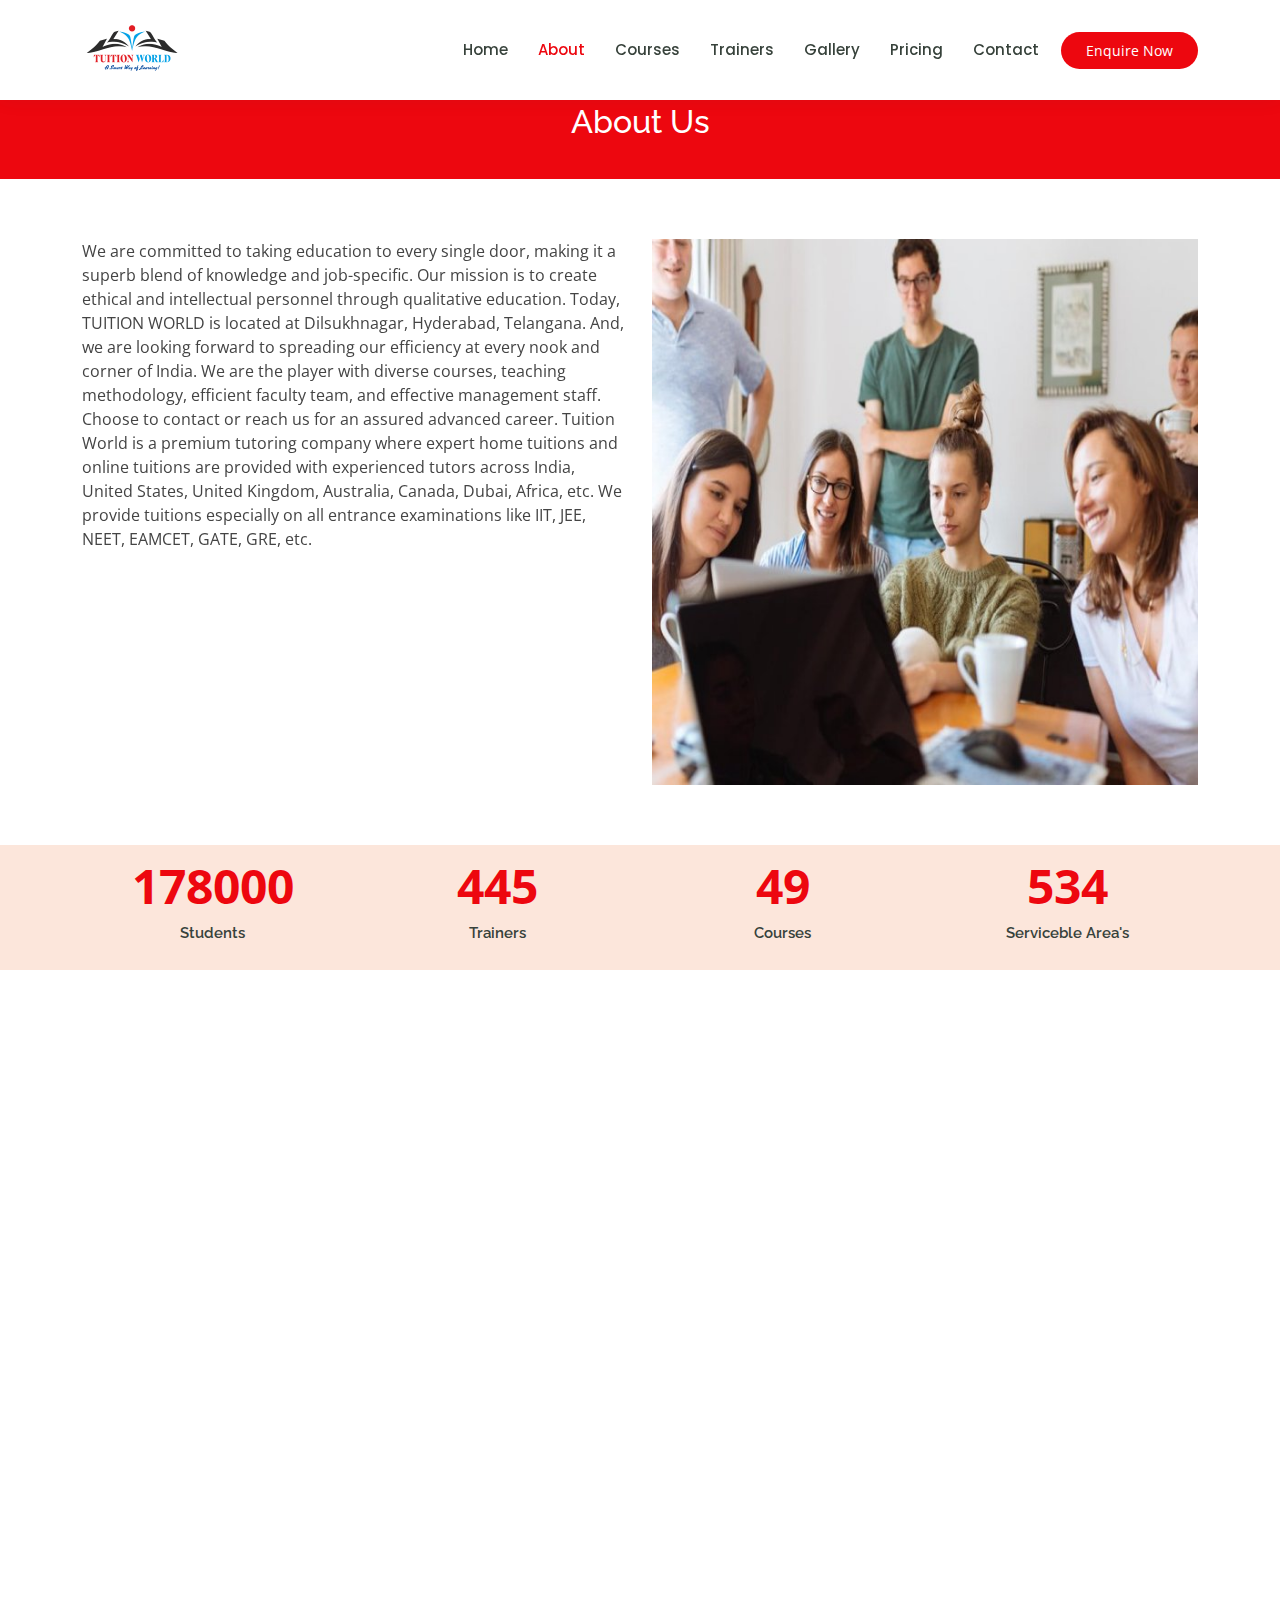
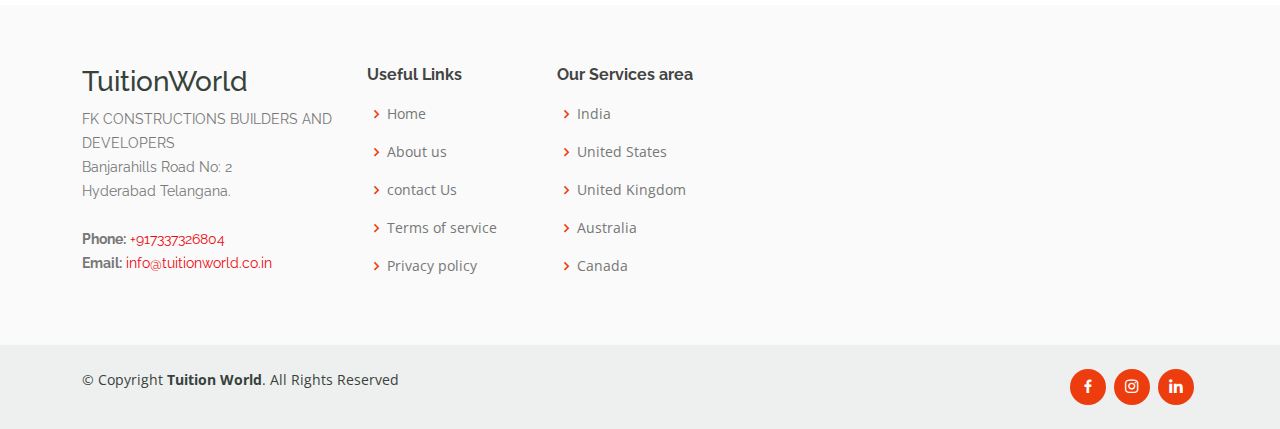
<file: about.html>
<!DOCTYPE html>
<html lang="en">

<head>
  <meta charset="utf-8">
  <meta content="width=device-width, initial-scale=1.0" name="viewport">

  <title>About - Tuition World</title>
  <meta content="" name="description">
  <meta content="" name="keywords">

  <!-- Favicons -->
  <link href="assets/img/tw1.png" rel="icon">
  <link href="assets/img/tw1.png" rel="apple-touch-icon">

  <!-- Google Fonts -->
  <link href="https://fonts.googleapis.com/css?family=Open+Sans:300,300i,400,400i,600,600i,700,700i|Raleway:300,300i,400,400i,500,500i,600,600i,700,700i|Poppins:300,300i,400,400i,500,500i,600,600i,700,700i" rel="stylesheet">

  <!-- Vendor CSS Files -->
  <link href="assets/vendor/animate.css/animate.min.css" rel="stylesheet">
  <link href="assets/vendor/aos/aos.css" rel="stylesheet">
  <link href="assets/vendor/bootstrap/css/bootstrap.min.css" rel="stylesheet">
  <link href="assets/vendor/bootstrap-icons/bootstrap-icons.css" rel="stylesheet">
  <link href="assets/vendor/boxicons/css/boxicons.min.css" rel="stylesheet">
  <link href="assets/vendor/remixicon/remixicon.css" rel="stylesheet">
  <link href="assets/vendor/swiper/swiper-bundle.min.css" rel="stylesheet">

  <!-- Template Main CSS File -->
  <link href="assets/css/style.css" rel="stylesheet">

  <!-- =======================================================
  * Template Name: Mentor - v4.9.1
  * Template URL: https://bootstrapmade.com/mentor-free-education-bootstrap-theme/
  * Author: BootstrapMade.com
  * License: https://bootstrapmade.com/license/
  ======================================================== -->
</head>

<body>

  <!-- ======= Header ======= -->
  <header id="header" class="fixed-top">
    <div class="container d-flex align-items-center">

      <!--<h1 class="logo me-auto"><a href="index.html">Mentor</a></h1>-->
       
       <a href="index.html" class="logo me-auto"><img src="assets/img/tw1.png" alt="" class="img-fluid"></a>

      <nav id="navbar" class="navbar order-last order-lg-0">
        <ul>
          <li><a href="index.html">Home</a></li>
          <li><a class="active" href="about.html">About</a></li>
          <li><a href="courses.html">Courses</a></li>
          <li><a href="trainers.html">Trainers</a></li>
          <li><a href="events.html">Gallery</a></li>
          <li><a href="pricing.html">Pricing</a></li>

          <!--<li class="dropdown"><a href="#"><span>Drop Down</span> <i class="bi bi-chevron-down"></i></a>
            <ul>
              <li><a href="#">Drop Down 1</a></li>
              <li class="dropdown"><a href="#"><span>Deep Drop Down</span> <i class="bi bi-chevron-right"></i></a>
                <ul>
                  <li><a href="#">Deep Drop Down 1</a></li>
                  <li><a href="#">Deep Drop Down 2</a></li>
                  <li><a href="#">Deep Drop Down 3</a></li>
                  <li><a href="#">Deep Drop Down 4</a></li>
                  <li><a href="#">Deep Drop Down 5</a></li>
                </ul>
              </li>
              <li><a href="#">Drop Down 2</a></li>
              <li><a href="#">Drop Down 3</a></li>
              <li><a href="#">Drop Down 4</a></li>
            </ul>
          </li>-->
          <li><a href="contact.html">Contact</a></li>
        </ul>
        <i class="bi bi-list mobile-nav-toggle"></i>
      </nav><!-- .navbar -->

      <a href="Institue.html" class="get-started-btn">Enquire Now</a>

    </div>
  </header><!-- End Header -->

  <main id="main">
    <!-- ======= Breadcrumbs ======= -->
    <div class="breadcrumbs" data-aos="fade-in">
      <div class="container">
        <h2>About Us</h2>
        <!--<p>We are committed to taking education to every single door, making it a superb blend of knowledge and job-specific. Our mission is to create ethical and intellectual personnel through qualitative education.</p>-->
      </div>
    </div><!-- End Breadcrumbs -->

    <!-- ======= About Section ======= -->
    <section id="about" class="about">
      <div class="container" data-aos="fade-up">

        <div class="row">
          <div class="col-lg-6 order-1 order-lg-2" data-aos="fade-left" data-aos-delay="100">
            <img src="assets/img/about.jpg" class="img-fluid" alt="">
          </div>
          <div class="col-lg-6 pt-4 pt-lg-0 order-2 order-lg-1 content">
            <!--<h3>About Us</h3>
            <p class="fst-italic">
              Tuition World.
            </p>-->
        
            <p>
              We are committed to taking education to every single door, making it a superb blend of knowledge and job-specific. Our mission is to create ethical and intellectual personnel through qualitative education. Today, TUITION WORLD is located at Dilsukhnagar, Hyderabad, Telangana. And, we are looking forward to spreading our efficiency at every nook and corner of India. We are the player with diverse courses, teaching methodology, efficient faculty team, and effective management staff. Choose to contact or reach us for an assured advanced career. Tuition World is a premium tutoring company where expert home tuitions and online tuitions are provided with experienced tutors across India, United States, United Kingdom, Australia, Canada, Dubai, Africa, etc. We provide tuitions especially on all entrance examinations like IIT, JEE, NEET, EAMCET, GATE, GRE, etc.
            </p>

          </div>
        </div>

      </div>
    </section><!-- End About Section -->

    <!-- ======= Counts Section ======= -->
    <section id="counts" class="counts section-bg">
      <div class="container">

        <div class="row counters">

          <div class="col-lg-3 col-6 text-center">
            <span data-purecounter-start="0" data-purecounter-end="200000" data-purecounter-duration="1" class="purecounter"></span>
            <p>Students</p>
          </div>

          <div class="col-lg-3 col-6 text-center">
            <span data-purecounter-start="0" data-purecounter-end="500" data-purecounter-duration="1" class="purecounter"></span>
            <p>Trainers</p>
          </div>

          <div class="col-lg-3 col-6 text-center">
            <span data-purecounter-start="0" data-purecounter-end="55" data-purecounter-duration="1" class="purecounter"></span>
            <p>Courses</p>
          </div>

          <div class="col-lg-3 col-6 text-center">
            <span data-purecounter-start="0" data-purecounter-end="600" data-purecounter-duration="1" class="purecounter"></span>
            <p>Serviceble Area's</p>
          </div>

        </div>

      </div>
    </section><!-- End Counts Section -->

    <!-- ======= Testimonials Section ======= -->
    <section id="testimonials" class="testimonials">
      <div class="container" data-aos="fade-up">

        <div class="section-title">
          <h2>Testimonials</h2>
          <p>What are they saying</p>
        </div>

        <div class="testimonials-slider swiper" data-aos="fade-up" data-aos-delay="100">
          <div class="swiper-wrapper">

            <div class="swiper-slide">
              <div class="testimonial-wrap">
                <div class="testimonial-item">
                  <!--<img src="assets/img/testimonials/testimonials-1.jpg" class="testimonial-img" alt="">-->
                  <h3>Harichandana V</h3>
                  <!--<h4>Ceo &amp; Founder</h4>-->
                  <p>
                    <i class="bx bxs-quote-alt-left quote-icon-left"></i>
                    Great tutor,engages students well,support students at all educational levels and backgrounds.Very kind and helpful.
                    <i class="bx bxs-quote-alt-right quote-icon-right"></i>
                  </p>
                </div>
              </div>
            </div><!-- End testimonial item -->

            <div class="swiper-slide">
              <div class="testimonial-wrap">
                <div class="testimonial-item">
                  <!--<img src="assets/img/testimonials/testimonials-2.jpg" class="testimonial-img" alt="">-->
                  <h3>Imran Khan</h3>
                  <!--<h4>Designer</h4>-->
                  <p>
                    <i class="bx bxs-quote-alt-left quote-icon-left"></i>
                    The faculty is really good.Their approach is very subjective and xonceptualised.As a competitive exam aspirants it is therefore very easy for me to keep things remember.
                    <i class="bx bxs-quote-alt-right quote-icon-right"></i>
                  </p>
                </div>
              </div>
            </div><!-- End testimonial item -->

            <div class="swiper-slide">
              <div class="testimonial-wrap">
                <div class="testimonial-item">
                  <!--<img src="assets/img/testimonials/testimonials-3.jpg" class="testimonial-img" alt="">-->
                  <h3>Taskeen Shah</h3>
                  <!--<h4>Store Owner</h4>-->
                  <p>
                    <i class="bx bxs-quote-alt-left quote-icon-left"></i>
                    It's really great to have a management Helping hand like tuition world. Hoping that maximum people are Utilizing your view/ideas/status. Hoping that the same efforts will continue for next coming years which may help the private teachers. Small suggestion from my side consider towns and other districts tuitions too.
                    <i class="bx bxs-quote-alt-right quote-icon-right"></i>
                  </p>
                </div>
              </div>
            </div><!-- End testimonial item -->

            <div class="swiper-slide">
              <div class="testimonial-wrap">
                <div class="testimonial-item">
                  <!--<img src="assets/img/testimonials/testimonials-4.jpg" class="testimonial-img" alt="">-->
                  <h3>Balaji Eruvuri</h3>
                  <!--<h4>Freelancer</h4>-->
                  <p>
                    <i class="bx bxs-quote-alt-left quote-icon-left"></i>
                    Highly experienced tutor, Very satisfied with the tuition and the community. Easy to understand lectures I like the services they provide like Personal classes and group class Which help each and every student Thank you Tuition world
                    <i class="bx bxs-quote-alt-right quote-icon-right"></i>
                  </p>
                </div>
              </div>
            </div><!-- End testimonial item -->

            <!--<div class="swiper-slide">
              <div class="testimonial-wrap">
                <div class="testimonial-item">
                  <img src="assets/img/testimonials/testimonials-5.jpg" class="testimonial-img" alt="">
                  <h3>John Larson</h3>
                  <h4>Entrepreneur</h4>
                  <p>
                    <i class="bx bxs-quote-alt-left quote-icon-left"></i>
                    Quis quorum aliqua sint quem legam fore sunt eram irure aliqua veniam tempor noster veniam enim culpa labore duis sunt culpa nulla illum cillum fugiat legam esse veniam culpa fore nisi cillum quid.
                    <i class="bx bxs-quote-alt-right quote-icon-right"></i>
                  </p>
                </div>
              </div>
            </div>--><!-- End testimonial item -->

          </div>
          <div class="swiper-pagination"></div>
        </div>

      </div>
    </section><!-- End Testimonials Section -->

  </main><!-- End #main -->

  <!-- ======= Footer ======= -->
  <footer id="footer">

    <div class="footer-top">
      <div class="container">
        <div class="row">

          <div class="col-lg-3 col-md-6 footer-contact">
            <h3>TuitionWorld</h3>
            <p>
              FK CONSTRUCTIONS BUILDERS AND DEVELOPERS <br>
              Banjarahills Road No: 2<br>
              Hyderabad
              Telangana. <br><br>
              <strong>Phone:</strong><a href="tel:7337326804" target="_blank"> +917337326804</a><br>
              <strong>Email:</strong><a href="mailto:info@tuitionworld.co.in" target="_blank"> info@tuitionworld.co.in</a><br>
            </p>
          </div>

          <div class="col-lg-2 col-md-6 footer-links">
            <h4>Useful Links</h4>
            <ul>
              <li><i class="bx bx-chevron-right"></i> <a href="index.html">Home</a></li>
              <li><i class="bx bx-chevron-right"></i> <a href="about.html">About us</a></li>
              <li><i class="bx bx-chevron-right"></i> <a href="contact.html">contact Us</a></li>
              <li><i class="bx bx-chevron-right"></i> <a href="#">Terms of service</a></li>
              <li><i class="bx bx-chevron-right"></i> <a href="#">Privacy policy</a></li>
            </ul>
          </div>

          <div class="col-lg-3 col-md-6 footer-links">
            <h4>Our Services area</h4>
            <ul>
              <li><i class="bx bx-chevron-right"></i> <a href="#">India</a></li>
              <li><i class="bx bx-chevron-right"></i> <a href="#">United States</a></li>
              <li><i class="bx bx-chevron-right"></i> <a href="#">United Kingdom</a></li>
              <li><i class="bx bx-chevron-right"></i> <a href="#">Australia</a></li>
              <li><i class="bx bx-chevron-right"></i> <a href="#">Canada</a></li>
            </ul>
          </div>

<!--
          <div class="col-lg-4 col-md-6 footer-newsletter">
            <h4>Join Our Website</h4>
            
            <form action="" method="post">
              <input type="email" name="email"/> <input  type="submit" value="Subscribe"></a> 
            </form>
          </div>
-->

        </div>
      </div>
    </div>

    <div class="container d-md-flex py-4">

      <div class="me-md-auto text-center text-md-start">
        <div class="copyright">
          &copy; Copyright <strong><span>Tuition World</span></strong>. All Rights Reserved
        </div>
        <div class="credits">
          <!-- All the links in the footer should remain intact. -->
          <!-- You can delete the links only if you purchased the pro version. -->
          <!-- Licensing information: https://bootstrapmade.com/license/ -->
          <!-- Purchase the pro version with working PHP/AJAX contact form: https://bootstrapmade.com/mentor-free-education-bootstrap-theme/ -->
          <!--Designed by <a href="https://bootstrapmade.com/">BootstrapMade</a>-->
        </div>
      </div>
      <div class="social-links text-center text-md-right pt-3 pt-md-0">
        <!--<a href="#" class="twitter"><i class="bx bxl-twitter"></i></a>-->
        <a target="_blank" href="https://www.facebook.com/tuitionworld1/" class="facebook"><i class="bx bxl-facebook"></i></a>
        <a target="_blank" href="https://www.instagram.com/tuition_world_india/?hl=en" class="instagram"><i class="bx bxl-instagram"></i></a>
        <!--<a href="#" class="google-plus"><i class="bx bxl-skype"></i></a>-->
        <a target=""href="https://in.linkedin.com/company/tuition-world" class="linkedin"><i class="bx bxl-linkedin"></i></a>
      </div>
    </div>
  </footer><!-- End Footer -->

  <div id="preloader"></div>
  <a href="#" class="back-to-top d-flex align-items-center justify-content-center"><i class="bi bi-arrow-up-short"></i></a>

  <!-- Vendor JS Files -->
  <script src="assets/vendor/purecounter/purecounter_vanilla.js"></script>
  <script src="assets/vendor/aos/aos.js"></script>
  <script src="assets/vendor/bootstrap/js/bootstrap.bundle.min.js"></script>
  <script src="assets/vendor/swiper/swiper-bundle.min.js"></script>
  <script src="assets/vendor/php-email-form/validate.js"></script>

  <!-- Template Main JS File -->
  <script src="assets/js/main.js"></script>

</body>

</html>
</file>
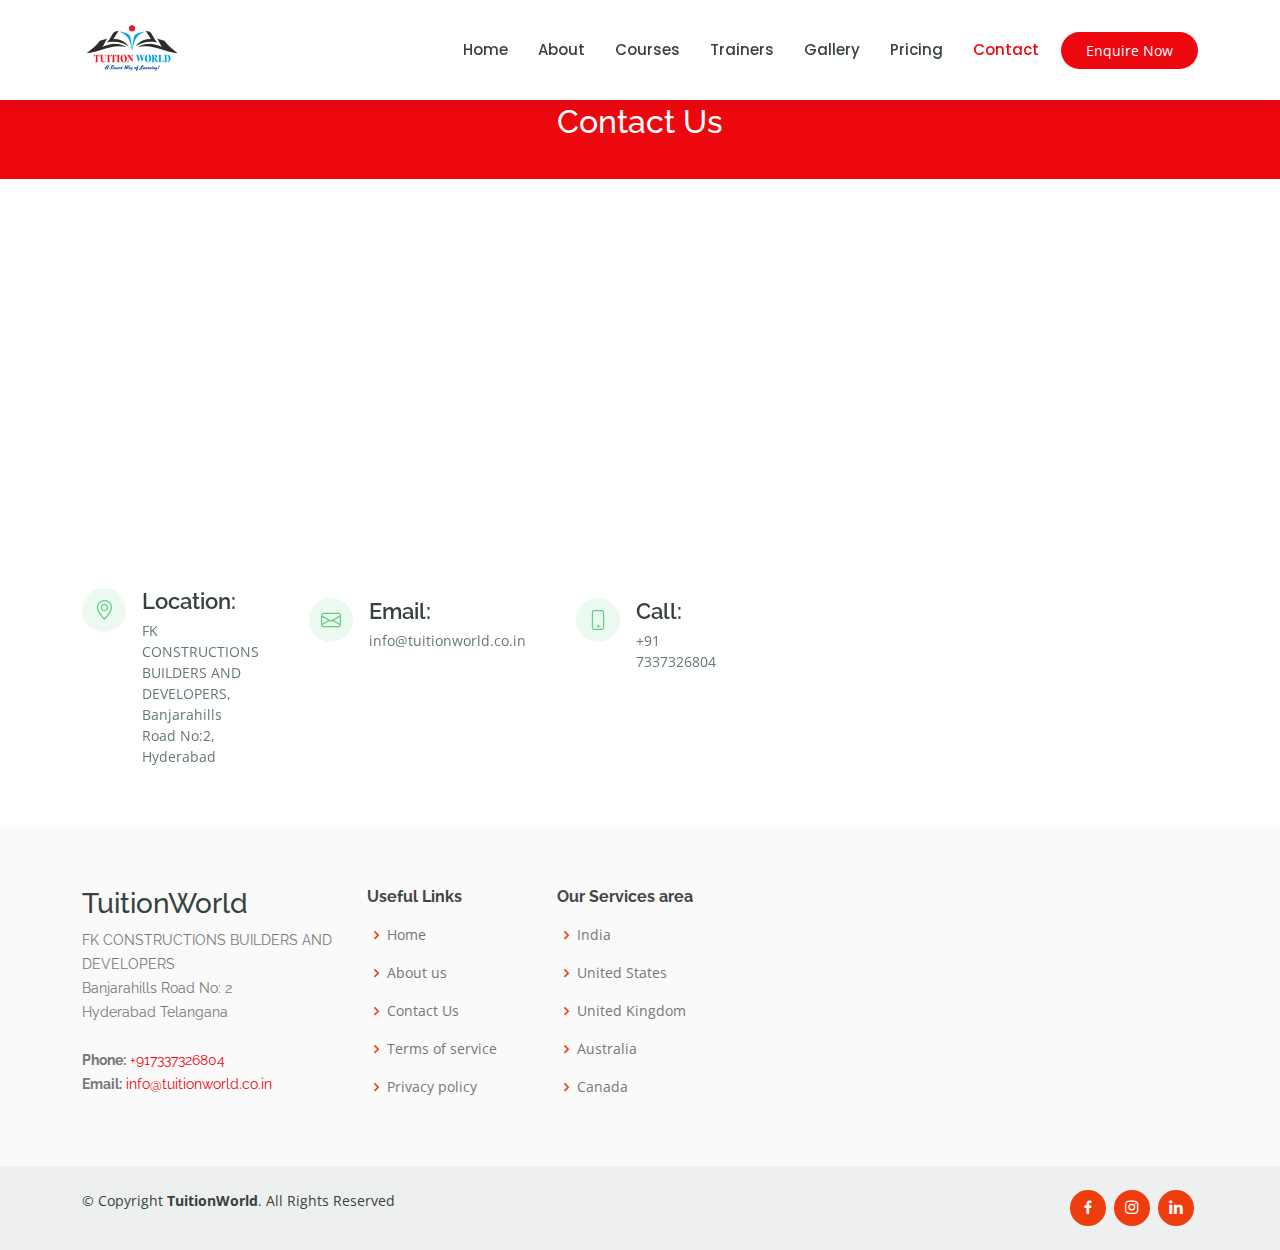
<file: contact.html>
<!DOCTYPE html>
<html lang="en">

<head>
  <meta charset="utf-8">
  <meta content="width=device-width, initial-scale=1.0" name="viewport">

  <title>Contact - Tuition World</title>
  <meta content="" name="description">
  <meta content="" name="keywords">

  <!-- Favicons -->
  <link href="assets/img/tw1.png" rel="icon">
  <link href="assets/img/tw1.png" rel="apple-touch-icon">

  <!-- Google Fonts -->
  <link href="https://fonts.googleapis.com/css?family=Open+Sans:300,300i,400,400i,600,600i,700,700i|Raleway:300,300i,400,400i,500,500i,600,600i,700,700i|Poppins:300,300i,400,400i,500,500i,600,600i,700,700i" rel="stylesheet">

  <!-- Vendor CSS Files -->
  <link href="assets/vendor/animate.css/animate.min.css" rel="stylesheet">
  <link href="assets/vendor/aos/aos.css" rel="stylesheet">
  <link href="assets/vendor/bootstrap/css/bootstrap.min.css" rel="stylesheet">
  <link href="assets/vendor/bootstrap-icons/bootstrap-icons.css" rel="stylesheet">
  <link href="assets/vendor/boxicons/css/boxicons.min.css" rel="stylesheet">
  <link href="assets/vendor/remixicon/remixicon.css" rel="stylesheet">
  <link href="assets/vendor/swiper/swiper-bundle.min.css" rel="stylesheet">

  <!-- Template Main CSS File -->
  <link href="assets/css/style.css" rel="stylesheet">

  <!-- =======================================================
  * Template Name: Mentor - v4.9.1
  * Template URL: https://bootstrapmade.com/mentor-free-education-bootstrap-theme/
  * Author: BootstrapMade.com
  * License: https://bootstrapmade.com/license/
  ======================================================== -->
</head>

<body>

  <!-- ======= Header ======= -->
  <header id="header" class="fixed-top">
    <div class="container d-flex align-items-center">

      <!--<h1 class="logo me-auto"><a href="index.html">TuitionWorld</a></h1>-->
      <!-- Uncomment below if you prefer to use an image logo -->
    <a href="index.html" class="logo me-auto"><img src="assets/img/tw1.png" alt="" class="img-fluid"></a>

      <nav id="navbar" class="navbar order-last order-lg-0">
        <ul>
          <li><a href="index.html">Home</a></li>
          <li><a href="about.html">About</a></li>
          <li><a href="courses.html">Courses</a></li>
          <li><a href="trainers.html">Trainers</a></li>
          <li><a href="events.html">Gallery</a></li>
          <li><a href="pricing.html">Pricing</a></li>

          <!--<li class="dropdown"><a href="#"><span>Drop Down</span> <i class="bi bi-chevron-down"></i></a>
            <ul>
              <li><a href="#">Drop Down 1</a></li>
              <li class="dropdown"><a href="#"><span>Deep Drop Down</span> <i class="bi bi-chevron-right"></i></a>
                <ul>
                  <li><a href="#">Deep Drop Down 1</a></li>
                  <li><a href="#">Deep Drop Down 2</a></li>
                  <li><a href="#">Deep Drop Down 3</a></li>
                  <li><a href="#">Deep Drop Down 4</a></li>
                  <li><a href="#">Deep Drop Down 5</a></li>
                </ul>
              </li>
              <li><a href="#">Drop Down 2</a></li>
              <li><a href="#">Drop Down 3</a></li>
              <li><a href="#">Drop Down 4</a></li>
            </ul>
          </li>-->
          <li><a class="active" href="contact.html">Contact</a></li>
        </ul>
        <i class="bi bi-list mobile-nav-toggle"></i>
      </nav><!-- .navbar -->

      <a href="Institue.html" class="get-started-btn">Enquire Now</a>

    </div>
  </header><!-- End Header -->

  <main id="main">

    <!-- ======= Breadcrumbs ======= -->
    <div class="breadcrumbs" data-aos="fade-in">
      <div class="container">
        <h2>Contact Us</h2>
        <!--<p>India,United States,Philippines,United Kingdom,Australia,Canada,Dubai,Germany </p>-->
      </div>
    </div><!-- End Breadcrumbs -->

    <!-- ======= Contact Section ======= -->
    <section id="contact" class="contact">
      <div data-aos="fade-up">
       <iframe style="border:0; width: 100%; height: 350px;"src="https://www.google.com/maps/embed?pb=!1m18!1m12!1m3!1d3806.761702405783!2d78.42931!3d17.42322!2m3!1f0!2f0!3f0!3m2!1i1024!2i768!4f13.1!3m3!1m2!1s0x0%3A0x1dabd669240c32a9!2sFK%20CONSTRUCTIONS%20BUILDERS%20AND%20DEVELOPERS!5e0!3m2!1sen!2sin!4v1677472163531!5m2!1sen!2sin" width="600" height="450" style="border:0;" allowfullscreen="" loading="lazy" referrerpolicy="no-referrer-when-downgrade"></iframe>
        <!--<iframe style="border:0; width: 100%; height: 350px;" src="https://www.google.com/maps/embed?pb=!1m14!1m8!1m3!1d12097.433213460943!2d-74.0062269!3d40.7101282!3m2!1i1024!2i768!4f13.1!3m3!1m2!1s0x0%3A0xb89d1fe6bc499443!2sDowntown+Conference+Center!5e0!3m2!1smk!2sbg!4v1539943755621" frameborder="0" allowfullscreen></iframe>-->
      </div>

      <div class="container" data-aos="fade-up">

        <div class="row mt-5">

          <div class="col-lg-4">
            <div class="info box_setting">
              <div class="address">
                <a href="https://goo.gl/maps/u2YzTE7FrpAwdMPTA" target="_blank"><i class="bi bi-geo-alt"></i></a>
                <h4>Location:</h4>
                <p>FK CONSTRUCTIONS BUILDERS AND DEVELOPERS, Banjarahills Road No:2, Hyderabad</p>
              </div>

              <div class="email">
                <a href="mailto:info@tuitionworld.co.in" target="_blank"><i class="bi bi-envelope"></i></a>
                <h4>Email:</h4>
                <p>info@tuitionworld.co.in</p>
              </div>

              <div class="phone">
                <a href="tel:7337326804" target="_blank"><i class="bi bi-phone"></i></a>
                <h4>Call:</h4>
                <p>+91 7337326804</p>
              </div>

            </div>

          </div>

          <!--<div class="col-lg-8 mt-5 mt-lg-0">

            <form action="forms/contact.php" method="post" role="form" class="php-email-form">
              <div class="row">
                <div class="col-md-6 form-group">
                  <input type="text" name="name" class="form-control" id="name" placeholder="Your Name" required>
                </div>
                <div class="col-md-6 form-group mt-3 mt-md-0">
                  <input type="email" class="form-control" name="email" id="email" placeholder="Your Email" required>
                </div>
              </div>
              <div class="form-group mt-3">
                <input type="text" class="form-control" name="subject" id="subject" placeholder="Subject" required>
              </div>
              <div class="form-group mt-3">
                <textarea class="form-control" name="message" rows="5" placeholder="Message" required></textarea>
              </div>
              <div class="my-3">
                <div class="loading">Loading</div>
                <div class="error-message"></div>
                <div class="sent-message">Your message has been sent. Thank you!</div>
              </div>
              <div class="text-center"><button type="submit">Send Message</button></div>
            </form>

          </div>-->

        </div>

      </div>
    </section><!-- End Contact Section -->

  </main><!-- End #main -->

  <!-- ======= Footer ======= -->
  <footer id="footer">

    <div class="footer-top">
      <div class="container">
        <div class="row">

          <div class="col-lg-3 col-md-6 footer-contact">
            <h3>TuitionWorld</h3>
            <p>
              FK CONSTRUCTIONS BUILDERS AND DEVELOPERS <br>
              Banjarahills Road No: 2<br>
              Hyderabad
              Telangana <br><br>
              <strong>Phone:</strong><a href="tel:7337326804" target="_blank"> +917337326804</a><br>
              <strong>Email:</strong><a href="mailto:info@tuitionworld.co.in" target="_blank"> info@tuitionworld.co.in</a><br>
            </p>
          </div>

          <div class="col-lg-2 col-md-6 footer-links">
            <h4>Useful Links</h4>
            <ul>
              <li><i class="bx bx-chevron-right"></i> <a href="index.html">Home</a></li>
              <li><i class="bx bx-chevron-right"></i> <a href="about.html">About us</a></li>
              <li><i class="bx bx-chevron-right"></i> <a href="contact.html">Contact Us</a></li>
              <li><i class="bx bx-chevron-right"></i> <a href="#">Terms of service</a></li>
              <li><i class="bx bx-chevron-right"></i> <a href="#">Privacy policy</a></li>
            </ul>
          </div>

          <div class="col-lg-3 col-md-6 footer-links">
            <h4>Our Services area</h4>
            <ul>
              <li><i class="bx bx-chevron-right"></i> <a href="#">India</a></li>
              <li><i class="bx bx-chevron-right"></i> <a href="#">United States</a></li>
              <li><i class="bx bx-chevron-right"></i> <a href="#">United Kingdom</a></li>
              <li><i class="bx bx-chevron-right"></i> <a href="#">Australia</a></li>
              <li><i class="bx bx-chevron-right"></i> <a href="#">Canada</a></li>
            </ul>
          </div>

<!--
          <div class="col-lg-4 col-md-6 footer-newsletter">
            <h4>Join Our Website</h4>
            <p>Tamen quem nulla quae legam multos aute sint culpa legam noster magna</p>
            <form action="" method="post">
              <input type="email" name="email"><input type="submit" value="Subscribe">
            </form>
          </div>
-->

        </div>
      </div>
    </div>

    <div class="container d-md-flex py-4">

      <div class="me-md-auto text-center text-md-start">
        <div class="copyright">
          &copy; Copyright <strong><span>TuitionWorld</span></strong>. All Rights Reserved
        </div>
        <div class="credits">
          <!-- All the links in the footer should remain intact. -->
          <!-- You can delete the links only if you purchased the pro version. -->
          <!-- Licensing information: https://bootstrapmade.com/license/ -->
          <!-- Purchase the pro version with working PHP/AJAX contact form: https://bootstrapmade.com/mentor-free-education-bootstrap-theme/ -->
          <!--Designed by <a href="https://bootstrapmade.com/">BootstrapMade</a>-->
        </div>
      </div>
      <div class="social-links text-center text-md-right pt-3 pt-md-0">
        <!--<a href="#" class="twitter"><i class="bx bxl-twitter"></i></a>-->
        <a target="_blank" href="https://www.facebook.com/tuitionworld1/" class="facebook"><i class="bx bxl-facebook"></i></a>
        <a target="_blank" href="https://www.instagram.com/tuition_world_india/?hl=en" class="instagram"><i class="bx bxl-instagram"></i></a>
        <!--<a href="#" class="google-plus"><i class="bx bxl-skype"></i></a>-->
        <a target="_blank" href="https://in.linkedin.com/company/tuition-world" class="linkedin"><i class="bx bxl-linkedin"></i></a>
      </div>
    </div>
  </footer><!-- End Footer -->

  <div id="preloader"></div>
  <a href="#" class="back-to-top d-flex align-items-center justify-content-center"><i class="bi bi-arrow-up-short"></i></a>

  <!-- Vendor JS Files -->
  <script src="assets/vendor/purecounter/purecounter_vanilla.js"></script>
  <script src="assets/vendor/aos/aos.js"></script>
  <script src="assets/vendor/bootstrap/js/bootstrap.bundle.min.js"></script>
  <script src="assets/vendor/swiper/swiper-bundle.min.js"></script>
  <script src="assets/vendor/php-email-form/validate.js"></script>

  <!-- Template Main JS File -->
  <script src="assets/js/main.js"></script>

</body>

</html>
</file>
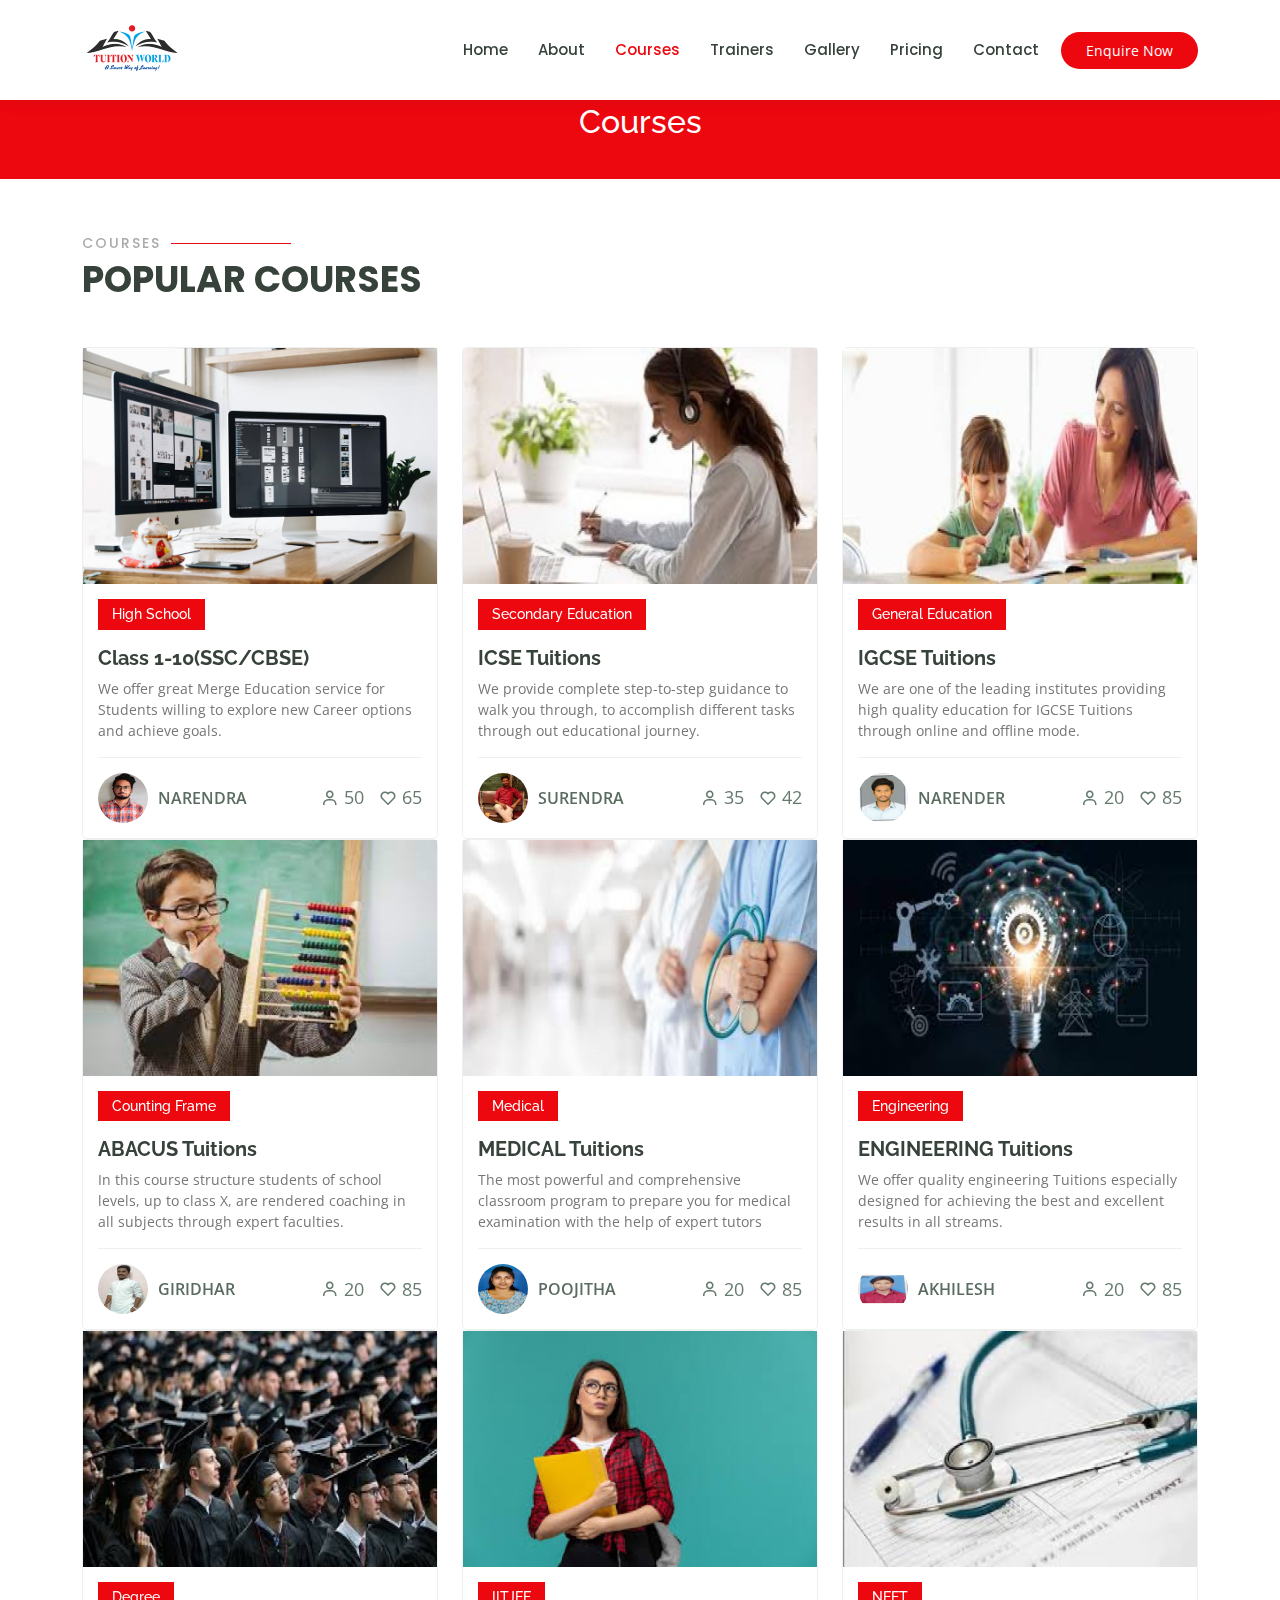
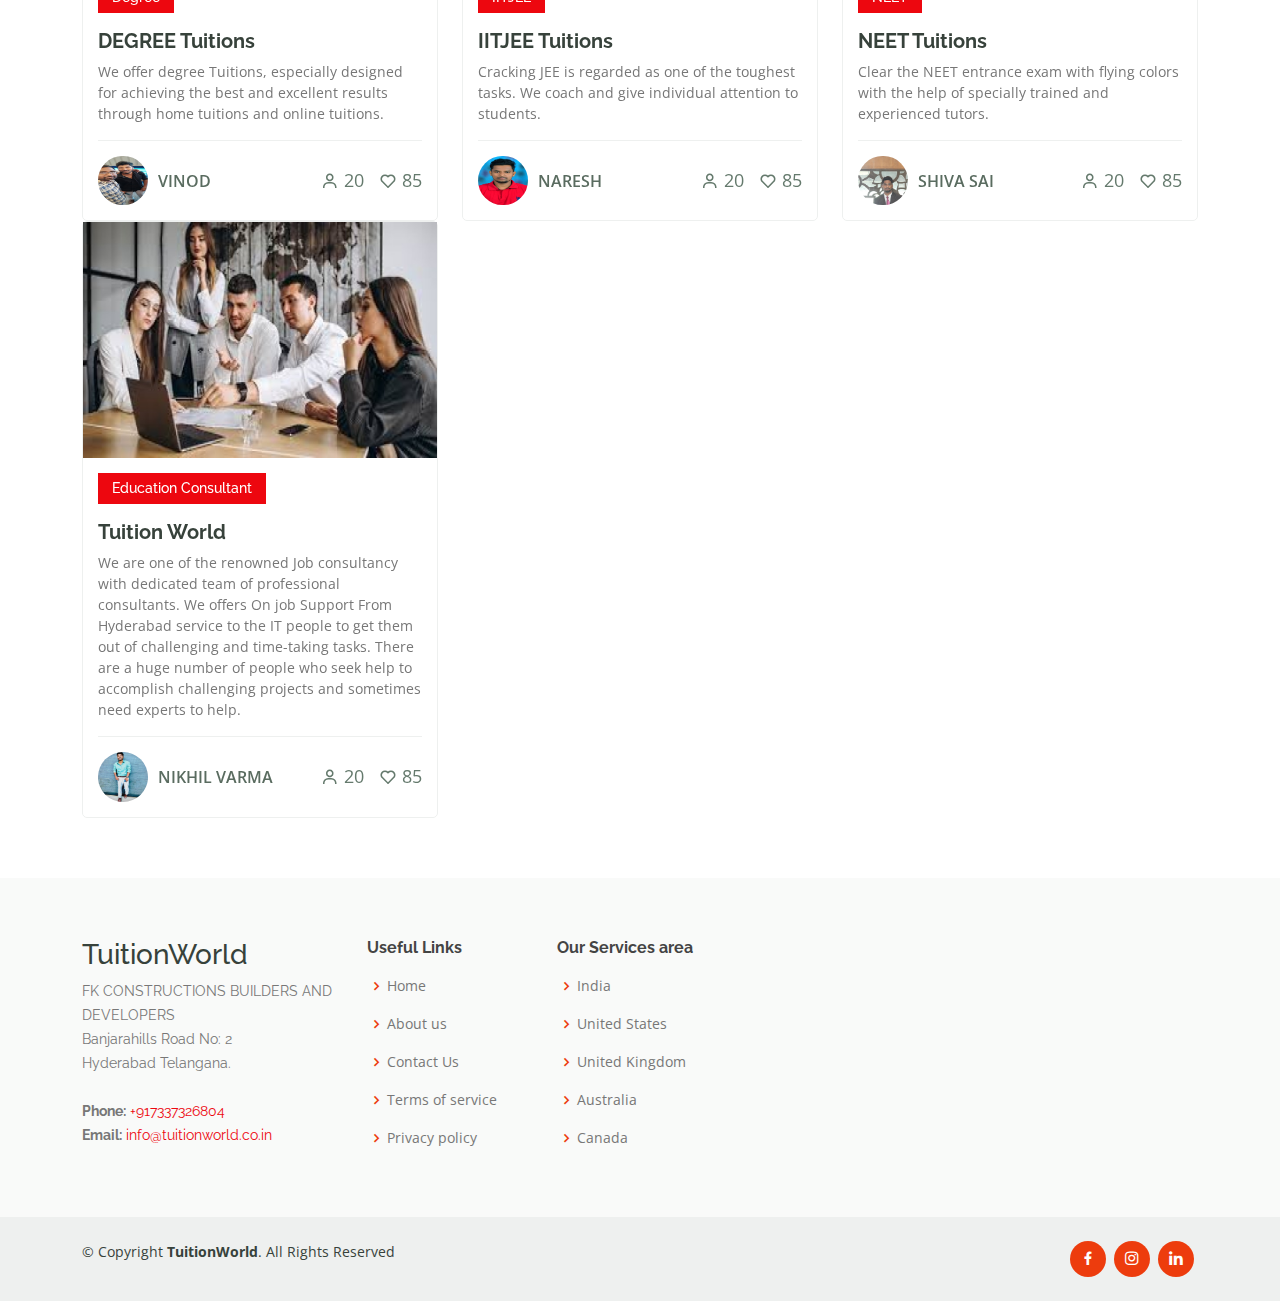
<file: courses.html>
<!DOCTYPE html>
<html lang="en">

<head>
  <meta charset="utf-8">
  <meta content="width=device-width, initial-scale=1.0" name="viewport">

  <title>Courses - Tuition World</title>
  <meta content="" name="description">
  <meta content="" name="keywords">

  <!-- Favicons -->
  <link href="assets/img/tw1.png" rel="icon">
  <link href="assets/img/tw1.png" rel="apple-touch-icon">

  <!-- Google Fonts -->
  <link href="https://fonts.googleapis.com/css?family=Open+Sans:300,300i,400,400i,600,600i,700,700i|Raleway:300,300i,400,400i,500,500i,600,600i,700,700i|Poppins:300,300i,400,400i,500,500i,600,600i,700,700i" rel="stylesheet">

  <!-- Vendor CSS Files -->
  <link href="assets/vendor/animate.css/animate.min.css" rel="stylesheet">
  <link href="assets/vendor/aos/aos.css" rel="stylesheet">
  <link href="assets/vendor/bootstrap/css/bootstrap.min.css" rel="stylesheet">
  <link href="assets/vendor/bootstrap-icons/bootstrap-icons.css" rel="stylesheet">
  <link href="assets/vendor/boxicons/css/boxicons.min.css" rel="stylesheet">
  <link href="assets/vendor/remixicon/remixicon.css" rel="stylesheet">
  <link href="assets/vendor/swiper/swiper-bundle.min.css" rel="stylesheet">

  <!-- Template Main CSS File -->
  <link href="assets/css/style.css" rel="stylesheet">

  <!-- =======================================================
  * Template Name: Mentor - v4.9.1
  * Template URL: https://bootstrapmade.com/mentor-free-education-bootstrap-theme/
  * Author: BootstrapMade.com
  * License: https://bootstrapmade.com/license/
  ======================================================== -->
</head>

<body>

  <!-- ======= Header ======= -->
  <header id="header" class="fixed-top">
    <div class="container d-flex align-items-center">

      <!--<h1 class="logo me-auto"><a href="index.html">Tuition World</a></h1>-->
      
      <a href="index.html" class="logo me-auto"><img src="assets/img/tw1.png" alt="" class="img-fluid"></a>

      <nav id="navbar" class="navbar order-last order-lg-0">
        <ul>
          <li><a href="index.html">Home</a></li>
          <li><a href="about.html">About</a></li>
          <li><a class="active" href="courses.html">Courses</a></li>
          <li><a href="trainers.html">Trainers</a></li>
          <li><a href="events.html">Gallery</a></li>
          <li><a href="pricing.html">Pricing</a></li>

          <!--<li class="dropdown"><a href="#"><span>Drop Down</span> <i class="bi bi-chevron-down"></i></a>
            <ul>
              <li><a href="#">Drop Down 1</a></li>
              <li class="dropdown"><a href="#"><span>Deep Drop Down</span> <i class="bi bi-chevron-right"></i></a>
                <ul>
                  <li><a href="#">Deep Drop Down 1</a></li>
                  <li><a href="#">Deep Drop Down 2</a></li>
                  <li><a href="#">Deep Drop Down 3</a></li>
                  <li><a href="#">Deep Drop Down 4</a></li>
                  <li><a href="#">Deep Drop Down 5</a></li>
                </ul>
              </li>
              <li><a href="#">Drop Down 2</a></li>
              <li><a href="#">Drop Down 3</a></li>
              <li><a href="#">Drop Down 4</a></li>
            </ul>
          </li>-->
          <li><a href="contact.html">Contact</a></li>
        </ul>
        <i class="bi bi-list mobile-nav-toggle"></i>
      </nav><!-- .navbar -->

      <a href="Institue.html" class="get-started-btn">Enquire Now</a>

    </div>
  </header><!-- End Header -->

  <main id="main" data-aos="fade-in">

    <!-- ======= Breadcrumbs ======= -->
    <div class="breadcrumbs">
      <div class="container">
        <h2>Courses</h2>
        <!--<p>“Every beginner possesses a great potential to be an expert in his or her chosen field.” </p>-->
      </div>
    </div><!-- End Breadcrumbs -->

    <!-- ======= Courses Section ======= -->
    <section id="popular-courses" class="courses">
      <div class="container" data-aos="fade-up">

        <div class="section-title">
          <h2>Courses</h2>
          <p>Popular Courses</p>
        </div>

        <div class="row" data-aos="zoom-in" data-aos-delay="100">

          <div class="col-lg-4 col-md-6 d-flex align-items-stretch">
            <div class="course-item">
              <img src="assets/img/course-1.jpg" class="img-fluid" alt="...">
              <div class="course-content">
                <div class="d-flex justify-content-between align-items-center mb-3">
                  <h4>High School</h4>
                  
                </div>

                <h3><a href="course-details.html">Class 1-10(SSC/CBSE)</a></h3>
                <p>We offer great Merge Education service for Students willing to explore new Career options and achieve goals.</p>
                <div class="trainer d-flex justify-content-between align-items-center">
                  <div class="trainer-profile d-flex align-items-center">
                    <img src="assets/img/narendra.jpg" class="img-fluid" alt="">
                    <span>NARENDRA</span>
                  </div>
                  <div class="trainer-rank d-flex align-items-center">
                    <i class="bx bx-user"></i>&nbsp;50
                    &nbsp;&nbsp;
                    <i class="bx bx-heart"></i>&nbsp;65
                  </div>
                </div>
              </div>
            </div>
          </div> <!-- End Course Item-->

          <div class="col-lg-4 col-md-6 d-flex align-items-stretch mt-4 mt-md-0">
            <div class="course-item">
              <img src="assets/img/course-2.jpg" class="img-fluid" alt="...">
              <div class="course-content">
                <div class="d-flex justify-content-between align-items-center mb-3">
                  <h4>Secondary Education</h4>
                  
                </div>

                <h3><a href="course-details.html">ICSE Tuitions</a></h3>
                <p>We provide complete step-to-step guidance to walk you through, to accomplish different tasks through out educational journey.</p>
                <div class="trainer d-flex justify-content-between align-items-center">
                  <div class="trainer-profile d-flex align-items-center">
                    <img src="assets/img/surendar.jpg" class="img-fluid" alt="">
                    <span>SURENDRA</span>
                  </div>
                  <div class="trainer-rank d-flex align-items-center">
                    <i class="bx bx-user"></i>&nbsp;35
                    &nbsp;&nbsp;
                    <i class="bx bx-heart"></i>&nbsp;42
                  </div>
                </div>
              </div>
            </div>
          </div> <!-- End Course Item-->

          <div class="col-lg-4 col-md-6 d-flex align-items-stretch mt-4 mt-lg-0">
            <div class="course-item">
              <img src="assets/img/course-3.jpg" class="img-fluid" alt="...">
              <div class="course-content">
                <div class="d-flex justify-content-between align-items-center mb-3">
                  <h4>General Education</h4>
                  
                </div>

                <h3><a href="course-details.html">IGCSE Tuitions</a></h3>
                <p>We are one of the leading institutes providing high quality education for IGCSE Tuitions through online and offline mode.</p>
                <div class="trainer d-flex justify-content-between align-items-center">
                  <div class="trainer-profile d-flex align-items-center">
                    <img src="assets/img/narender.jpg" class="img-fluid" alt="">
                    <span>NARENDER</span>
                  </div>
                  <div class="trainer-rank d-flex align-items-center">
                    <i class="bx bx-user"></i>&nbsp;20
                    &nbsp;&nbsp;
                    <i class="bx bx-heart"></i>&nbsp;85
                  </div>
                </div>
              </div>
            </div>
          </div> <!-- End Course Item-->
          
          <div class="col-lg-4 col-md-6 d-flex align-items-stretch mt-4 mt-lg-0">
            <div class="course-item">
              <img src="assets/img/course-4.jpg" class="img-fluid" alt="...">
              <div class="course-content">
                <div class="d-flex justify-content-between align-items-center mb-3">
                  <h4>Counting Frame</h4>
                  
                </div>

                <h3><a href="course-details.html">ABACUS Tuitions</a></h3>
                <p>In this course structure students of school levels, up to class X, are rendered coaching in all subjects through expert faculties.</p>
                <div class="trainer d-flex justify-content-between align-items-center">
                  <div class="trainer-profile d-flex align-items-center">
                    <img src="assets/img/giridhar.jpg" class="img-fluid" alt="">
                    <span>GIRIDHAR</span>
                  </div>
                  <div class="trainer-rank d-flex align-items-center">
                    <i class="bx bx-user"></i>&nbsp;20
                    &nbsp;&nbsp;
                    <i class="bx bx-heart"></i>&nbsp;85
                  </div>
                </div>
              </div>
            </div>
          </div> <!-- End Course Item-->
          
          <div class="col-lg-4 col-md-6 d-flex align-items-stretch mt-4 mt-lg-0">
            <div class="course-item">
              <img src="assets/img/course-5.jpg" class="img-fluid" alt="...">
              <div class="course-content">
                <div class="d-flex justify-content-between align-items-center mb-3">
                  <h4>Medical</h4>
                  
                </div>

                <h3><a href="course-details.html">MEDICAL Tuitions</a></h3>
                <p>The most powerful and comprehensive classroom program to prepare you for medical examination with the help of expert tutors</p>
                <div class="trainer d-flex justify-content-between align-items-center">
                  <div class="trainer-profile d-flex align-items-center">
                    <img src="assets/img/poojitha.jpg" class="img-fluid" alt="">
                    <span>POOJITHA</span>
                  </div>
                  <div class="trainer-rank d-flex align-items-center">
                    <i class="bx bx-user"></i>&nbsp;20
                    &nbsp;&nbsp;
                    <i class="bx bx-heart"></i>&nbsp;85
                  </div>
                </div>
              </div>
            </div>
          </div> <!-- End Course Item-->
          <div class="col-lg-4 col-md-6 d-flex align-items-stretch mt-4 mt-lg-0">
            <div class="course-item">
              <img src="assets/img/course-6.jpg" class="img-fluid" alt="...">
              <div class="course-content">
                <div class="d-flex justify-content-between align-items-center mb-3">
                  <h4>Engineering</h4>
                  
                </div>

                <h3><a href="course-details.html">ENGINEERING Tuitions</a></h3>
                <p>We offer quality engineering Tuitions especially designed for achieving the best and excellent results in all streams.</p>
                <div class="trainer d-flex justify-content-between align-items-center">
                  <div class="trainer-profile d-flex align-items-center">
                    <img src="assets/img/akhilesh.jpg" class="img-fluid" alt="">
                    <span>AKHILESH</span>
                  </div>
                  <div class="trainer-rank d-flex align-items-center">
                    <i class="bx bx-user"></i>&nbsp;20
                    &nbsp;&nbsp;
                    <i class="bx bx-heart"></i>&nbsp;85
                  </div>
                </div>
              </div>
            </div>
          </div> <!-- End Course Item-->
          <div class="col-lg-4 col-md-6 d-flex align-items-stretch mt-4 mt-lg-0">
            <div class="course-item">
              <img src="assets/img/course-7.jpg" class="img-fluid" alt="...">
              <div class="course-content">
                <div class="d-flex justify-content-between align-items-center mb-3">
                  <h4>Degree</h4>
                  
                </div>

                <h3><a href="course-details.html">DEGREE Tuitions</a></h3>
                <p>We offer degree Tuitions, especially designed for achieving the best and excellent results through home tuitions and online tuitions.</p>
                <div class="trainer d-flex justify-content-between align-items-center">
                  <div class="trainer-profile d-flex align-items-center">
                    <img src="assets/img/vinod.jpg" class="img-fluid" alt="">
                    <span>VINOD</span>
                  </div>
                  <div class="trainer-rank d-flex align-items-center">
                    <i class="bx bx-user"></i>&nbsp;20
                    &nbsp;&nbsp;
                    <i class="bx bx-heart"></i>&nbsp;85
                  </div>
                </div>
              </div>
            </div>
          </div> <!-- End Course Item-->
          <div class="col-lg-4 col-md-6 d-flex align-items-stretch mt-4 mt-lg-0">
            <div class="course-item">
              <img src="assets/img/course-8.jpg" class="img-fluid" alt="...">
              <div class="course-content">
                <div class="d-flex justify-content-between align-items-center mb-3">
                  <h4>IITJEE</h4>
                  
                </div>

                <h3><a href="course-details.html">IITJEE Tuitions</a></h3>
                <p>Cracking JEE is regarded as one of the toughest tasks. We coach and give individual attention to students.</p>
                <div class="trainer d-flex justify-content-between align-items-center">
                  <div class="trainer-profile d-flex align-items-center">
                    <img src="assets/img/naresh.jpg" class="img-fluid" alt="">
                    <span>NARESH</span>
                  </div>
                  <div class="trainer-rank d-flex align-items-center">
                    <i class="bx bx-user"></i>&nbsp;20
                    &nbsp;&nbsp;
                    <i class="bx bx-heart"></i>&nbsp;85
                  </div>
                </div>
              </div>
            </div>
          </div> <!-- End Course Item-->
          <div class="col-lg-4 col-md-6 d-flex align-items-stretch mt-4 mt-lg-0">
            <div class="course-item">
              <img src="assets/img/course-9.jpg" class="img-fluid" alt="...">
              <div class="course-content">
                <div class="d-flex justify-content-between align-items-center mb-3">
                  <h4>NEET</h4>
                  
                </div>

                <h3><a href="course-details.html">NEET Tuitions</a></h3>
                <p>Clear the NEET entrance exam with flying colors with the help of specially trained and experienced tutors.</p>
                <div class="trainer d-flex justify-content-between align-items-center">
                  <div class="trainer-profile d-flex align-items-center">
                    <img src="assets/img/shiva.jpg" class="img-fluid" alt="">
                    <span>SHIVA SAI</span>
                  </div>
                  <div class="trainer-rank d-flex align-items-center">
                    <i class="bx bx-user"></i>&nbsp;20
                    &nbsp;&nbsp;
                    <i class="bx bx-heart"></i>&nbsp;85
                  </div>
                </div>
              </div>
            </div>
          </div> <!-- End Course Item-->
          <div class="col-lg-4 col-md-6 d-flex align-items-stretch mt-4 mt-lg-0">
            <div class="course-item">
              <img src="assets/img/course-10.jpg" class="img-fluid" alt="...">
              <div class="course-content">
                <div class="d-flex justify-content-between align-items-center mb-3">
                  <h4>Education Consultant</h4>
                  
                </div>

                <h3><a href="course-details.html">Tuition World</a></h3>
                <p>We are one of the renowned Job consultancy with dedicated team of professional consultants. We offers On job Support From Hyderabad service to the IT people to get them out of challenging and time-taking tasks. There are a huge number of people who seek help to accomplish challenging projects and sometimes need experts to help.</p>
                <div class="trainer d-flex justify-content-between align-items-center">
                  <div class="trainer-profile d-flex align-items-center">
                    <img src="assets/img/nikhil.jpg" class="img-fluid" alt="">
                    <span>NIKHIL VARMA</span>
                  </div>
                  <div class="trainer-rank d-flex align-items-center">
                    <i class="bx bx-user"></i>&nbsp;20
                    &nbsp;&nbsp;
                    <i class="bx bx-heart"></i>&nbsp;85
                  </div>
                </div>
              </div>
            </div>
          </div> <!-- End Course Item-->

        </div>

      </div>
    </section><!-- End Courses Section -->

  </main><!-- End #main -->

  <!-- ======= Footer ======= -->
  <footer id="footer">

    <div class="footer-top">
      <div class="container">
        <div class="row">

          <div class="col-lg-3 col-md-6 footer-contact">
            <h3>TuitionWorld</h3>
            <p>
              FK CONSTRUCTIONS BUILDERS AND DEVELOPERS <br>
              Banjarahills Road No: 2<br>
              Hyderabad
              Telangana. <br><br>
              <strong>Phone:</strong><a href="tel:7337326804" target="_blank"> +917337326804</a><br>
              <strong>Email:</strong><a href="mailto:info@tuitionworld.co.in" target="_blank"> info@tuitionworld.co.in</a><br>
            </p>
          </div>

          <div class="col-lg-2 col-md-6 footer-links">
            <h4>Useful Links</h4>
            <ul>
              <li><i class="bx bx-chevron-right"></i> <a href="index.html">Home</a></li>
              <li><i class="bx bx-chevron-right"></i> <a href="about.html">About us</a></li>
              <li><i class="bx bx-chevron-right"></i> <a href="contact.html">Contact Us</a></li>
              <li><i class="bx bx-chevron-right"></i> <a href="#">Terms of service</a></li>
              <li><i class="bx bx-chevron-right"></i> <a href="#">Privacy policy</a></li>
            </ul>
          </div>

          <div class="col-lg-3 col-md-6 footer-links">
            <h4>Our Services area</h4>
            <ul>
              <li><i class="bx bx-chevron-right"></i> <a href="#">India</a></li>
              <li><i class="bx bx-chevron-right"></i> <a href="#">United States</a></li>
              <li><i class="bx bx-chevron-right"></i> <a href="#">United Kingdom</a></li>
              <li><i class="bx bx-chevron-right"></i> <a href="#">Australia</a></li>
              <li><i class="bx bx-chevron-right"></i> <a href="#">Canada</a></li>
            </ul>
          </div>

<!--
          <div class="col-lg-4 col-md-6 footer-newsletter">
            <h4>Join Our Website</h4>
            
            <form action="" method="post">
              <input type="email" name="email"><input type="submit" value="Subscribe">
            </form>
          </div>
-->

        </div>
      </div>
    </div>

    <div class="container d-md-flex py-4">

      <div class="me-md-auto text-center text-md-start">
        <div class="copyright">
          &copy; Copyright <strong><span>TuitionWorld</span></strong>. All Rights Reserved
        </div>
        <div class="credits">
          <!-- All the links in the footer should remain intact. -->
          <!-- You can delete the links only if you purchased the pro version. -->
          <!-- Licensing information: https://bootstrapmade.com/license/ -->
          <!-- Purchase the pro version with working PHP/AJAX contact form: https://bootstrapmade.com/mentor-free-education-bootstrap-theme/ -->
          <!--Designed by <a href="https://bootstrapmade.com/">BootstrapMade</a>-->
        </div>
      </div>
      <div class="social-links text-center text-md-right pt-3 pt-md-0">
        <!--<a href="#" class="twitter"><i class="bx bxl-twitter"></i></a>-->
        <a target="_blank" href="https://www.facebook.com/tuitionworld1/" class="facebook"><i class="bx bxl-facebook"></i></a>
        <a target="_blank" href="https://www.instagram.com/tuition_world_india/?hl=en" class="instagram"><i class="bx bxl-instagram"></i></a>
<!--        <a href="#" class="google-plus"><i class="bx bxl-skype"></i></a>-->
        <a target="_blank" href="https://in.linkedin.com/company/tuition-world" class="linkedin"><i class="bx bxl-linkedin"></i></a>
      </div>
    </div>
  </footer><!-- End Footer -->

  <div id="preloader"></div>
  <a href="#" class="back-to-top d-flex align-items-center justify-content-center"><i class="bi bi-arrow-up-short"></i></a>

  <!-- Vendor JS Files -->
  <script src="assets/vendor/purecounter/purecounter_vanilla.js"></script>
  <script src="assets/vendor/aos/aos.js"></script>
  <script src="assets/vendor/bootstrap/js/bootstrap.bundle.min.js"></script>
  <script src="assets/vendor/swiper/swiper-bundle.min.js"></script>
  <script src="assets/vendor/php-email-form/validate.js"></script>

  <!-- Template Main JS File -->
  <script src="assets/js/main.js"></script>

</body>

</html>
</file>
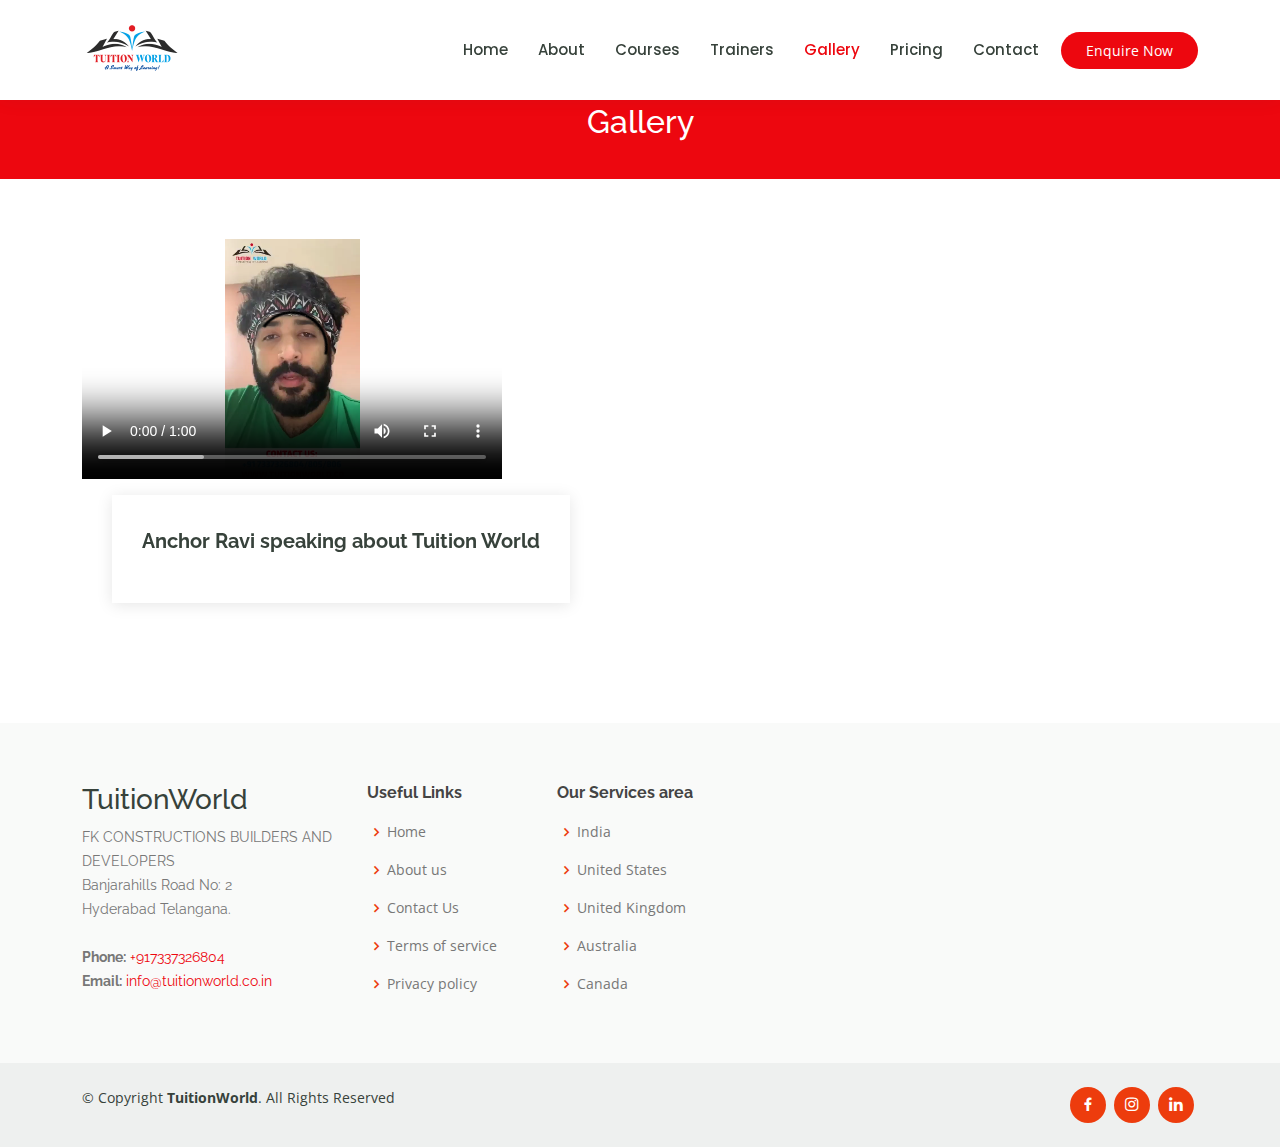
<file: events.html>
<!DOCTYPE html>
<html lang="en">

<head>
  <meta charset="utf-8">
  <meta content="width=device-width, initial-scale=1.0" name="viewport">

  <title>Events - Tuition World</title>
  <meta content="" name="description">
  <meta content="" name="keywords">

  <!-- Favicons -->
  <link href="assets/img/tw1.png" rel="icon">
  <link href="assets/img/tw1.png" rel="apple-touch-icon">

  <!-- Google Fonts -->
  <link href="https://fonts.googleapis.com/css?family=Open+Sans:300,300i,400,400i,600,600i,700,700i|Raleway:300,300i,400,400i,500,500i,600,600i,700,700i|Poppins:300,300i,400,400i,500,500i,600,600i,700,700i" rel="stylesheet">

  <!-- Vendor CSS Files -->
  <link href="assets/vendor/animate.css/animate.min.css" rel="stylesheet">
  <link href="assets/vendor/aos/aos.css" rel="stylesheet">
  <link href="assets/vendor/bootstrap/css/bootstrap.min.css" rel="stylesheet">
  <link href="assets/vendor/bootstrap-icons/bootstrap-icons.css" rel="stylesheet">
  <link href="assets/vendor/boxicons/css/boxicons.min.css" rel="stylesheet">
  <link href="assets/vendor/remixicon/remixicon.css" rel="stylesheet">
  <link href="assets/vendor/swiper/swiper-bundle.min.css" rel="stylesheet">

  <!-- Template Main CSS File -->
  <link href="assets/css/style.css" rel="stylesheet">

  <!-- =======================================================
  * Template Name: Mentor - v4.9.1
  * Template URL: https://bootstrapmade.com/mentor-free-education-bootstrap-theme/
  * Author: BootstrapMade.com
  * License: https://bootstrapmade.com/license/
  ======================================================== -->
</head>

<body>

  <!-- ======= Header ======= -->
  <header id="header" class="fixed-top">
    <div class="container d-flex align-items-center">

      <!--<h1 class="logo me-auto"><a href="index.html">Mentor</a></h1>-->
      <!-- Uncomment below if you prefer to use an image logo -->
      <a href="index.html" class="logo me-auto"><img src="assets/img/tw1.png" alt="" class="img-fluid"></a>

      <nav id="navbar" class="navbar order-last order-lg-0">
        <ul>
          <li><a href="index.html">Home</a></li>
          <li><a href="about.html">About</a></li>
          <li><a href="courses.html">Courses</a></li>
          <li><a href="trainers.html">Trainers</a></li>
          <li><a class="active" href="events.html">Gallery</a></li>
          <li><a href="pricing.html">Pricing</a></li>

          <!--<li class="dropdown"><a href="#"><span>Drop Down</span> <i class="bi bi-chevron-down"></i></a>
            <ul>
              <li><a href="#">Drop Down 1</a></li>
              <li class="dropdown"><a href="#"><span>Deep Drop Down</span> <i class="bi bi-chevron-right"></i></a>
                <ul>
                  <li><a href="#">Deep Drop Down 1</a></li>
                  <li><a href="#">Deep Drop Down 2</a></li>
                  <li><a href="#">Deep Drop Down 3</a></li>
                  <li><a href="#">Deep Drop Down 4</a></li>
                  <li><a href="#">Deep Drop Down 5</a></li>
                </ul>
              </li>
              <li><a href="#">Drop Down 2</a></li>
              <li><a href="#">Drop Down 3</a></li>
              <li><a href="#">Drop Down 4</a></li>
            </ul>
          </li>-->
          <li><a href="contact.html">Contact</a></li>
        </ul>
        <i class="bi bi-list mobile-nav-toggle"></i>
      </nav><!-- .navbar -->

      <a href="Institue.html" class="get-started-btn">Enquire Now</a>

    </div>
  </header><!-- End Header -->

  <main id="main">

    <!-- ======= Breadcrumbs ======= -->
    <div class="breadcrumbs" data-aos="fade-in">
      <div class="container">
        <h2>Gallery</h2>
        <!--<p> We Organise the education hubs across the Telangana India. </p>-->
      </div>
    </div><!-- End Breadcrumbs -->

    <!-- ======= Events Section ======= -->
    <section id="events" class="events">
      <div class="container" data-aos="fade-up">

        <div class="row">
          <div class="col-md-6 d-flex align-items-stretch">
            <div class="card">
              <div class="card-img">
               <video width="420" height="240" controls>
                 <source src="assets/img/tuition_world_india_20221231_104348_0.mp4" type="video/mp4">
                 <source src="movie.ogg" type="video/ogg">
                 Your browser does not support the video tag.
               </video>
                <!--<img src="assets/img/events-1.jpg" alt="...">-->
              </div>
              <div class="card-body">
                <h5 class="card-title"><a href="">Anchor Ravi speaking about Tuition World</a></h5>
                <!--<p class="fst-italic text-center">Sunday, September 26th at 7:00 pm</p>-->
                <!--<p class="card-text">Lorem ipsum dolor sit amet, consectetur elit, sed do eiusmod tempor ut labore et dolore magna aliqua. Ut enim ad minim veniam, quis nostrud exercitation ullamco laboris nisi ut aliquip ex ea commodo consequat</p>-->
              </div>
            </div>
          </div>
          <!--<div class="col-md-6 d-flex align-items-stretch">
            <div class="card">
              <div class="card-img">
                <img src="assets/img/events-2.jpg" alt="...">
              </div>
              <div class="card-body">
                <h5 class="card-title"><a href="">Marketing Strategies</a></h5>
                <p class="fst-italic text-center">Sunday, November 15th at 7:00 pm</p>
                <p class="card-text">Sed ut perspiciatis unde omnis iste natus error sit voluptatem doloremque laudantium, totam rem aperiam, eaque ipsa quae ab illo inventore veritatis et quasi architecto beatae vitae dicta sunt explicabo</p>
              </div>
            </div>

          </div>-->
        </div>

      </div>
    </section><!-- End Events Section -->

  </main><!-- End #main -->

  <!-- ======= Footer ======= -->
  <footer id="footer">

    <div class="footer-top">
      <div class="container">
        <div class="row">

          <div class="col-lg-3 col-md-6 footer-contact">
            <h3>TuitionWorld</h3>
            <p>
              FK CONSTRUCTIONS BUILDERS AND DEVELOPERS <br>
              Banjarahills Road No: 2<br>
              Hyderabad
              Telangana. <br><br>
              <strong>Phone:</strong><a href="tel:7337326804" target="_blank"> +917337326804</a><br>
              <strong>Email:</strong><a href="mailto:info@tuitionworld.co.in" target="_blank"> info@tuitionworld.co.in</a><br>
            </p>
          </div>

          <div class="col-lg-2 col-md-6 footer-links">
            <h4>Useful Links</h4>
            <ul>
              <li><i class="bx bx-chevron-right"></i> <a href="index.html">Home</a></li>
              <li><i class="bx bx-chevron-right"></i> <a href="about.html">About us</a></li>
              <li><i class="bx bx-chevron-right"></i> <a href="contact.html">Contact Us</a></li>
              <li><i class="bx bx-chevron-right"></i> <a href="#">Terms of service</a></li>
              <li><i class="bx bx-chevron-right"></i> <a href="#">Privacy policy</a></li>
            </ul>
          </div>

          <div class="col-lg-3 col-md-6 footer-links">
            <h4>Our Services area</h4>
            <ul>
              <li><i class="bx bx-chevron-right"></i> <a href="#">India</a></li>
              <li><i class="bx bx-chevron-right"></i> <a href="#">United States</a></li>
              <li><i class="bx bx-chevron-right"></i> <a href="#">United Kingdom</a></li>
              <li><i class="bx bx-chevron-right"></i> <a href="#">Australia</a></li>
              <li><i class="bx bx-chevron-right"></i> <a href="#">Canada</a></li>
            </ul>
          </div>

<!--
          <div class="col-lg-4 col-md-6 footer-newsletter">
            <h4>Join Our Website</h4>
            <p>Tamen quem nulla quae legam multos aute sint culpa legam noster magna</p>
            <form action="" method="post">
              <input type="email" name="email"><input type="submit" value="Subscribe">
            </form>
          </div>
-->

        </div>
      </div>
    </div>

    <div class="container d-md-flex py-4">

      <div class="me-md-auto text-center text-md-start">
        <div class="copyright">
          &copy; Copyright <strong><span>TuitionWorld</span></strong>. All Rights Reserved
        </div>
        <div class="credits">
          <!-- All the links in the footer should remain intact. -->
          <!-- You can delete the links only if you purchased the pro version. -->
          <!-- Licensing information: https://bootstrapmade.com/license/ -->
          <!-- Purchase the pro version with working PHP/AJAX contact form: https://bootstrapmade.com/mentor-free-education-bootstrap-theme/ -->
          <!--Designed by <a href="https://bootstrapmade.com/">BootstrapMade</a>-->
        </div>
      </div>
      <div class="social-links text-center text-md-right pt-3 pt-md-0">
<!--        <a href="#" class="twitter"><i class="bx bxl-twitter"></i></a>-->
        <a target="_blank" href="https://www.facebook.com/tuitionworld1/" class="facebook"><i class="bx bxl-facebook"></i></a>
        <a target="_blank" href="https://www.instagram.com/tuition_world_india/?hl=en" class="instagram"><i class="bx bxl-instagram"></i></a>
<!--        <a href="#" class="google-plus"><i class="bx bxl-skype"></i></a>-->
        <a target="_blank" href="https://in.linkedin.com/company/tuition-world" class="linkedin"><i class="bx bxl-linkedin"></i></a>
      </div>
    </div>
  </footer><!-- End Footer -->

  <div id="preloader"></div>
  <a href="#" class="back-to-top d-flex align-items-center justify-content-center"><i class="bi bi-arrow-up-short"></i></a>

  <!-- Vendor JS Files -->
  <script src="assets/vendor/purecounter/purecounter_vanilla.js"></script>
  <script src="assets/vendor/aos/aos.js"></script>
  <script src="assets/vendor/bootstrap/js/bootstrap.bundle.min.js"></script>
  <script src="assets/vendor/swiper/swiper-bundle.min.js"></script>
  <script src="assets/vendor/php-email-form/validate.js"></script>

  <!-- Template Main JS File -->
  <script src="assets/js/main.js"></script>

</body>

</html>
</file>
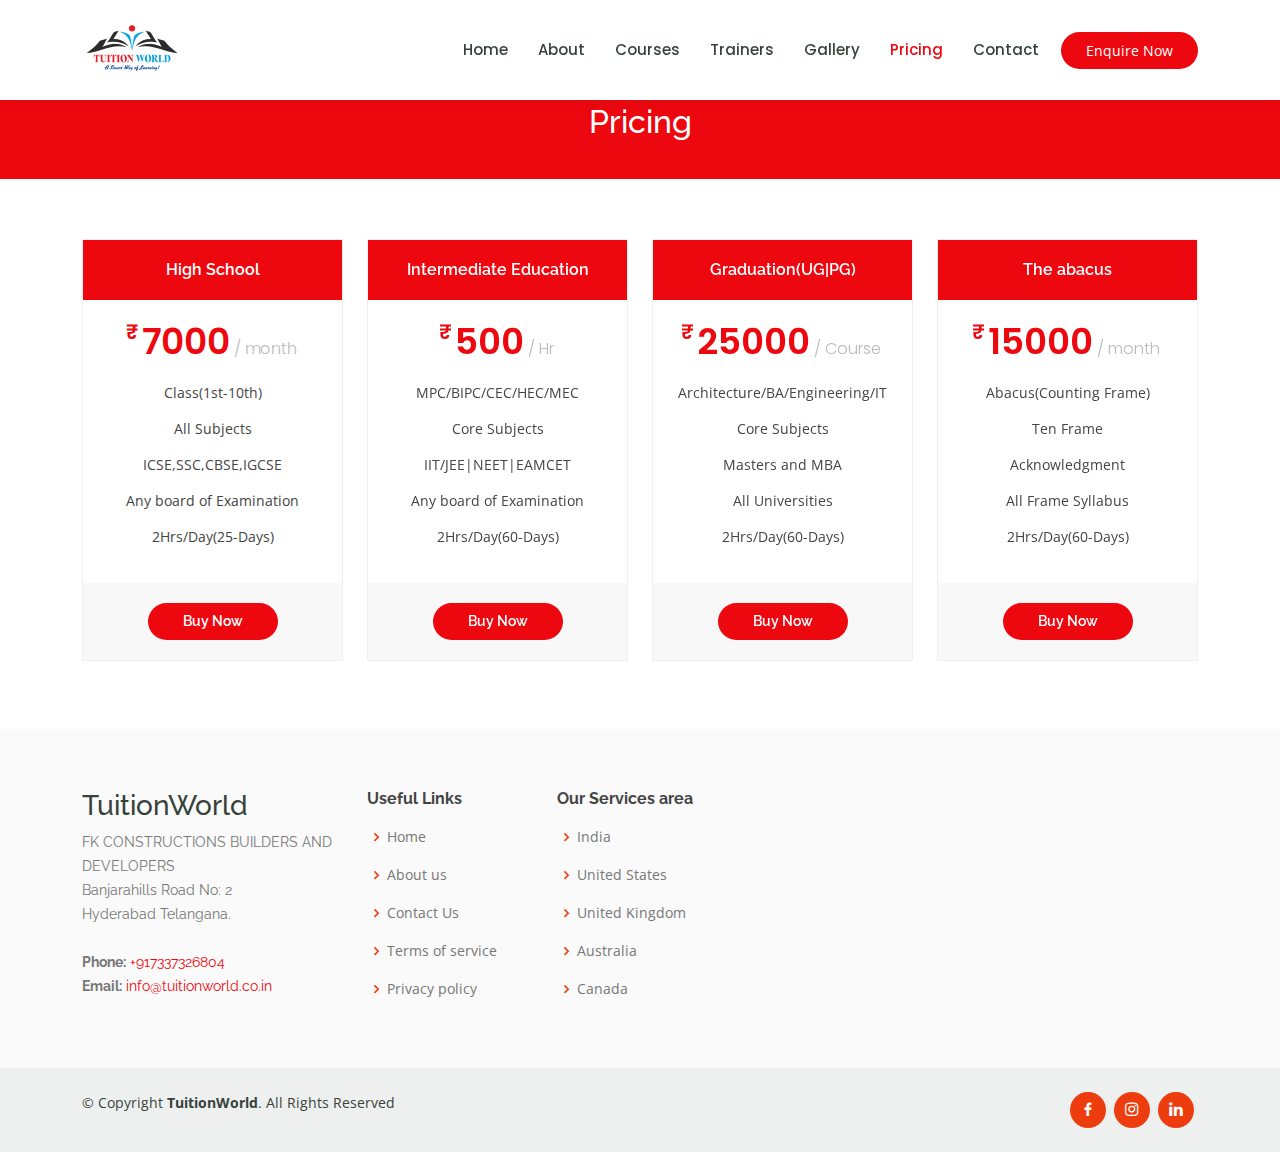
<file: pricing.html>
<!DOCTYPE html>
<html lang="en">

<head>
  <meta charset="utf-8">
  <meta content="width=device-width, initial-scale=1.0" name="viewport">

  <title>Pricing - Tuition World</title>
  <meta content="" name="description">
  <meta content="" name="keywords">

  <!-- Favicons -->
  <link href="assets/img/tw1.png" rel="icon">
  <link href="assets/img/tw1.png" rel="apple-touch-icon">

  <!-- Google Fonts -->
  <link href="https://fonts.googleapis.com/css?family=Open+Sans:300,300i,400,400i,600,600i,700,700i|Raleway:300,300i,400,400i,500,500i,600,600i,700,700i|Poppins:300,300i,400,400i,500,500i,600,600i,700,700i" rel="stylesheet">

  <!-- Vendor CSS Files -->
  <link href="assets/vendor/animate.css/animate.min.css" rel="stylesheet">
  <link href="assets/vendor/aos/aos.css" rel="stylesheet">
  <link href="assets/vendor/bootstrap/css/bootstrap.min.css" rel="stylesheet">
  <link href="assets/vendor/bootstrap-icons/bootstrap-icons.css" rel="stylesheet">
  <link href="assets/vendor/boxicons/css/boxicons.min.css" rel="stylesheet">
  <link href="assets/vendor/remixicon/remixicon.css" rel="stylesheet">
  <link href="assets/vendor/swiper/swiper-bundle.min.css" rel="stylesheet">

  <!-- Template Main CSS File -->
  <link href="assets/css/style.css" rel="stylesheet">

  <!-- =======================================================
  * Template Name: Mentor - v4.9.1
  * Template URL: https://bootstrapmade.com/mentor-free-education-bootstrap-theme/
  * Author: BootstrapMade.com
  * License: https://bootstrapmade.com/license/
  ======================================================== -->
</head>

<body>

  <!-- ======= Header ======= -->
  <header id="header" class="fixed-top">
    <div class="container d-flex align-items-center">

      <!--<h1 class="logo me-auto"><a href="index.html">Mentor</a></h1>--->
      <!-- Uncomment below if you prefer to use an image logo -->
      <a href="index.html" class="logo me-auto"><img src="assets/img/tw1.png" alt="" class="img-fluid"></a>

      <nav id="navbar" class="navbar order-last order-lg-0">
        <ul>
          <li><a href="index.html">Home</a></li>
          <li><a href="about.html">About</a></li>
          <li><a href="courses.html">Courses</a></li>
          <li><a href="trainers.html">Trainers</a></li>
          <li><a href="events.html">Gallery</a></li>
          <li><a class="active" href="pricing.html">Pricing</a></li>

          <!--<li class="dropdown"><a href="#"><span>Drop Down</span> <i class="bi bi-chevron-down"></i></a>
            <ul>
              <li><a href="#">Drop Down 1</a></li>
              <li class="dropdown"><a href="#"><span>Deep Drop Down</span> <i class="bi bi-chevron-right"></i></a>
                <ul>
                  <li><a href="#">Deep Drop Down 1</a></li>
                  <li><a href="#">Deep Drop Down 2</a></li>
                  <li><a href="#">Deep Drop Down 3</a></li>
                  <li><a href="#">Deep Drop Down 4</a></li>
                  <li><a href="#">Deep Drop Down 5</a></li>
                </ul>
              </li>
              <li><a href="#">Drop Down 2</a></li>
              <li><a href="#">Drop Down 3</a></li>
              <li><a href="#">Drop Down 4</a></li>
            </ul>
          </li>-->
          <li><a href="contact.html">Contact</a></li>
        </ul>
        <i class="bi bi-list mobile-nav-toggle"></i>
      </nav><!-- .navbar -->

      <a href="Institue.html" class="get-started-btn">Enquire Now</a>

    </div>
  </header><!-- End Header -->

  <main id="main">
    <!-- ======= Breadcrumbs ======= -->
    <div class="breadcrumbs" data-aos="fade-in">
      <div class="container">
        <h2>Pricing</h2>
        <!--<p>An investment in knowledge pays the best interest. </p>-->
      </div>
    </div><!-- End Breadcrumbs -->

    <!-- ======= Pricing Section ======= -->
    <section id="pricing" class="pricing">
      <div class="container" data-aos="fade-up">

        <div class="row">

          <div class="mb-2 col-lg-3 col-md-6">
            <div class="box featured">
              <h3>High School</h3>
              <h4><sup>₹</sup>7000<span> / month</span></h4>
              <ul>
                <li>Class(1st-10th)</li>
                <li>All Subjects</li>
                <li>ICSE,SSC,CBSE,IGCSE</li>
                <li>Any board of Examination</li>
                <li>2Hrs/Day(25-Days)</li>
                <!--<li class="na">Pharetra massa</li>
                <li class="na">Massa ultricies mi</li>-->
              </ul>
              <div class="btn-wrap">
                <a href="Institue.html" class="btn-buy">Buy Now</a>
              </div>
            </div>
          </div>

          <div class="col-lg-3 col-md-6 mt-4 mt-md-0">
            <div class="box featured">
              <h3>Intermediate Education</h3>
              <h4><sup>₹</sup>500<span> / Hr</span></h4>
              <ul>
                <li>MPC/BIPC/CEC/HEC/MEC</li>
                <li>Core Subjects</li>
                <li>IIT/JEE|NEET|EAMCET</li>
                <li>Any board of Examination</li>
                <li>2Hrs/Day(60-Days)</li>
                <!--<li class="na">Massa ultricies mi</li>-->
              </ul>
              <div class="btn-wrap">
                <a href="Institue.html" class="btn-buy">Buy Now</a>
              </div>
            </div>
          </div>

          <div class="col-lg-3 col-md-6 mt-4 mt-lg-0">
            <div class="box featured">
              <h3>Graduation(UG|PG)</h3>
              <h4><sup>₹</sup>25000<span> / Course</span></h4>
              <ul>
                <li>Architecture/BA/Engineering/IT</li>
                <li>Core Subjects</li>
                <li>Masters and MBA</li>
                <li>All Universities</li>
                <li>2Hrs/Day(60-Days)</li>
              </ul>
              <div class="btn-wrap">
                <a href="Institue.html" class="btn-buy">Buy Now</a>
              </div>
            </div>
          </div>
          
          <div class="col-lg-3 col-md-6 mt-4 mt-lg-0">
            <div class="box featured">
              <h3>The abacus</h3>
              <h4><sup>₹</sup>15000<span> / month</span></h4>
              <ul>
                <li>Abacus(Counting Frame)</li>
                <li>Ten Frame</li>
                <li>Acknowledgment</li>
                <li>All Frame Syllabus</li>
                <li>2Hrs/Day(60-Days)</li>
                <!--<li>Massa ultricies mi</li>-->
              </ul>
              <div class="btn-wrap">
                <a href="Institue.html" class="btn-buy">Buy Now</a>
              </div>
            </div>
          </div>

        </div>

      </div>
    </section><!-- End Pricing Section -->

  </main><!-- End #main -->

  <!-- ======= Footer ======= -->
  <footer id="footer">

    <div class="footer-top">
      <div class="container">
        <div class="row">

          <div class="col-lg-3 col-md-6 footer-contact">
            <h3>TuitionWorld</h3>
            <p>
              FK CONSTRUCTIONS BUILDERS AND DEVELOPERS <br>
              Banjarahills Road No: 2<br>
              Hyderabad
              Telangana. <br><br>
              <strong>Phone:</strong><a href="tel:7337326804" target="_blank"> +917337326804</a><br>
              <strong>Email:</strong><a href="mailto:info@tuitionworld.co.in" target="_blank"> info@tuitionworld.co.in</a><br>
            </p>
          </div>

          <div class="col-lg-2 col-md-6 footer-links">
            <h4>Useful Links</h4>
            <ul>
              <li><i class="bx bx-chevron-right"></i> <a href="index.html">Home</a></li>
              <li><i class="bx bx-chevron-right"></i> <a href="about.html">About us</a></li>
              <li><i class="bx bx-chevron-right"></i> <a href="contact.html">Contact Us</a></li>
              <li><i class="bx bx-chevron-right"></i> <a href="#">Terms of service</a></li>
              <li><i class="bx bx-chevron-right"></i> <a href="#">Privacy policy</a></li>
            </ul>
          </div>

          <div class="col-lg-3 col-md-6 footer-links">
            <h4>Our Services area</h4>
            <ul>
              <li><i class="bx bx-chevron-right"></i> <a href="#">India</a></li>
              <li><i class="bx bx-chevron-right"></i> <a href="#">United States</a></li>
              <li><i class="bx bx-chevron-right"></i> <a href="#">United Kingdom</a></li>
              <li><i class="bx bx-chevron-right"></i> <a href="#">Australia</a></li>
              <li><i class="bx bx-chevron-right"></i> <a href="#">Canada</a></li>
            </ul>
          </div>

<!--
          <div class="col-lg-4 col-md-6 footer-newsletter">
            <h4>Join Our Website</h4>
            <p>Tamen quem nulla quae legam multos aute sint culpa legam noster magna</p>
            <form action="" method="post">
              <input type="email" name="email"><input type="submit" value="Subscribe">
            </form>
          </div>
-->

        </div>
      </div>
    </div>

    <div class="container d-md-flex py-4">

      <div class="me-md-auto text-center text-md-start">
        <div class="copyright">
          &copy; Copyright <strong><span>TuitionWorld</span></strong>. All Rights Reserved
        </div>
        <div class="credits">
          <!-- All the links in the footer should remain intact. -->
          <!-- You can delete the links only if you purchased the pro version. -->
          <!-- Licensing information: https://bootstrapmade.com/license/ -->
          <!-- Purchase the pro version with working PHP/AJAX contact form: https://bootstrapmade.com/mentor-free-education-bootstrap-theme/ -->
          <!--Designed by <a href="https://bootstrapmade.com/">BootstrapMade</a>-->
        </div>
      </div>
      <div class="social-links text-center text-md-right pt-3 pt-md-0">
<!--        <a href="#" class="twitter"><i class="bx bxl-twitter"></i></a>-->
        <a target="_blank" href="https://www.facebook.com/tuitionworld1/" class="facebook"><i class="bx bxl-facebook"></i></a>
        <a target="_blank" href="https://www.instagram.com/tuition_world_india/?hl=en" class="instagram"><i class="bx bxl-instagram"></i></a>
<!--        <a href="#" class="google-plus"><i class="bx bxl-skype"></i></a>-->
        <a target="_blank" href="https://in.linkedin.com/company/tuition-world" class="linkedin"><i class="bx bxl-linkedin"></i></a>
      </div>
    </div>
  </footer><!-- End Footer -->

  <div id="preloader"></div>
  <a href="#" class="back-to-top d-flex align-items-center justify-content-center"><i class="bi bi-arrow-up-short"></i></a>

  <!-- Vendor JS Files -->
  <script src="assets/vendor/purecounter/purecounter_vanilla.js"></script>
  <script src="assets/vendor/aos/aos.js"></script>
  <script src="assets/vendor/bootstrap/js/bootstrap.bundle.min.js"></script>
  <script src="assets/vendor/swiper/swiper-bundle.min.js"></script>
  <script src="assets/vendor/php-email-form/validate.js"></script>

  <!-- Template Main JS File -->
  <script src="assets/js/main.js"></script>

</body>

</html>
</file>
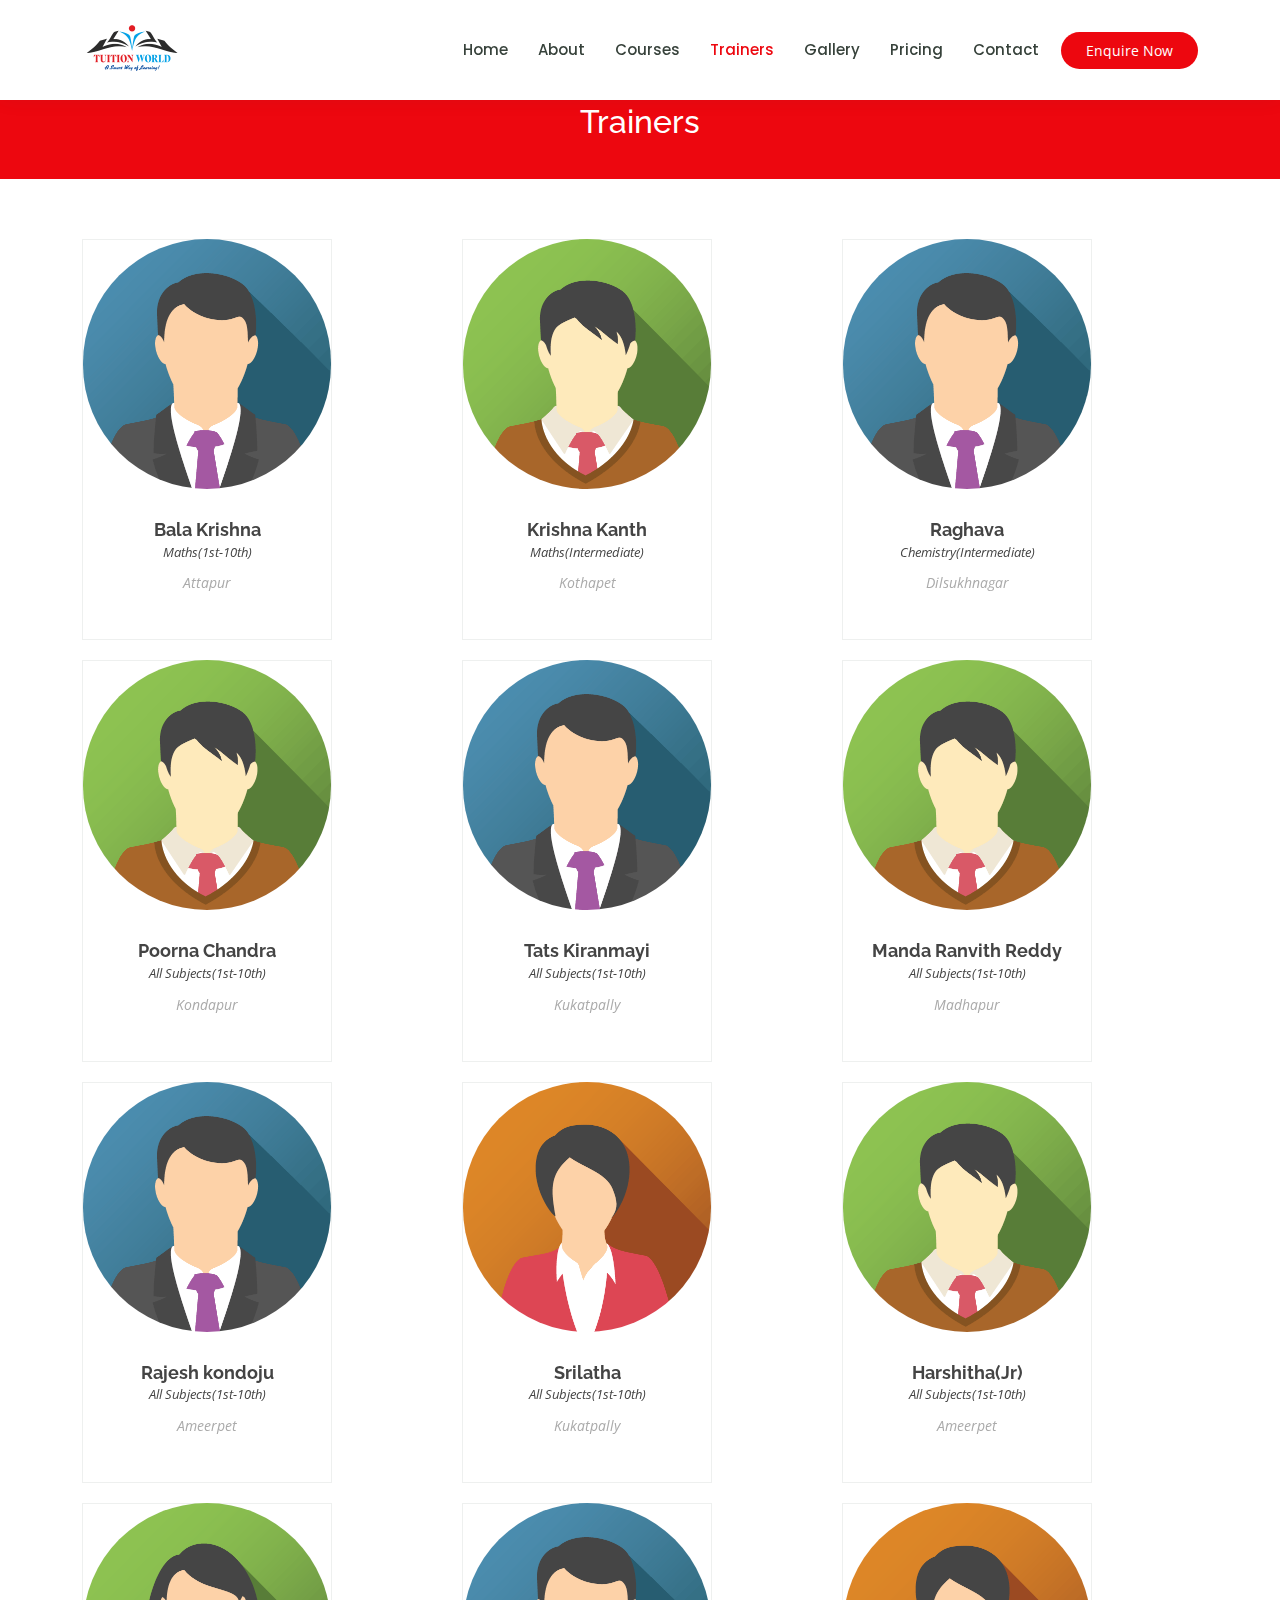
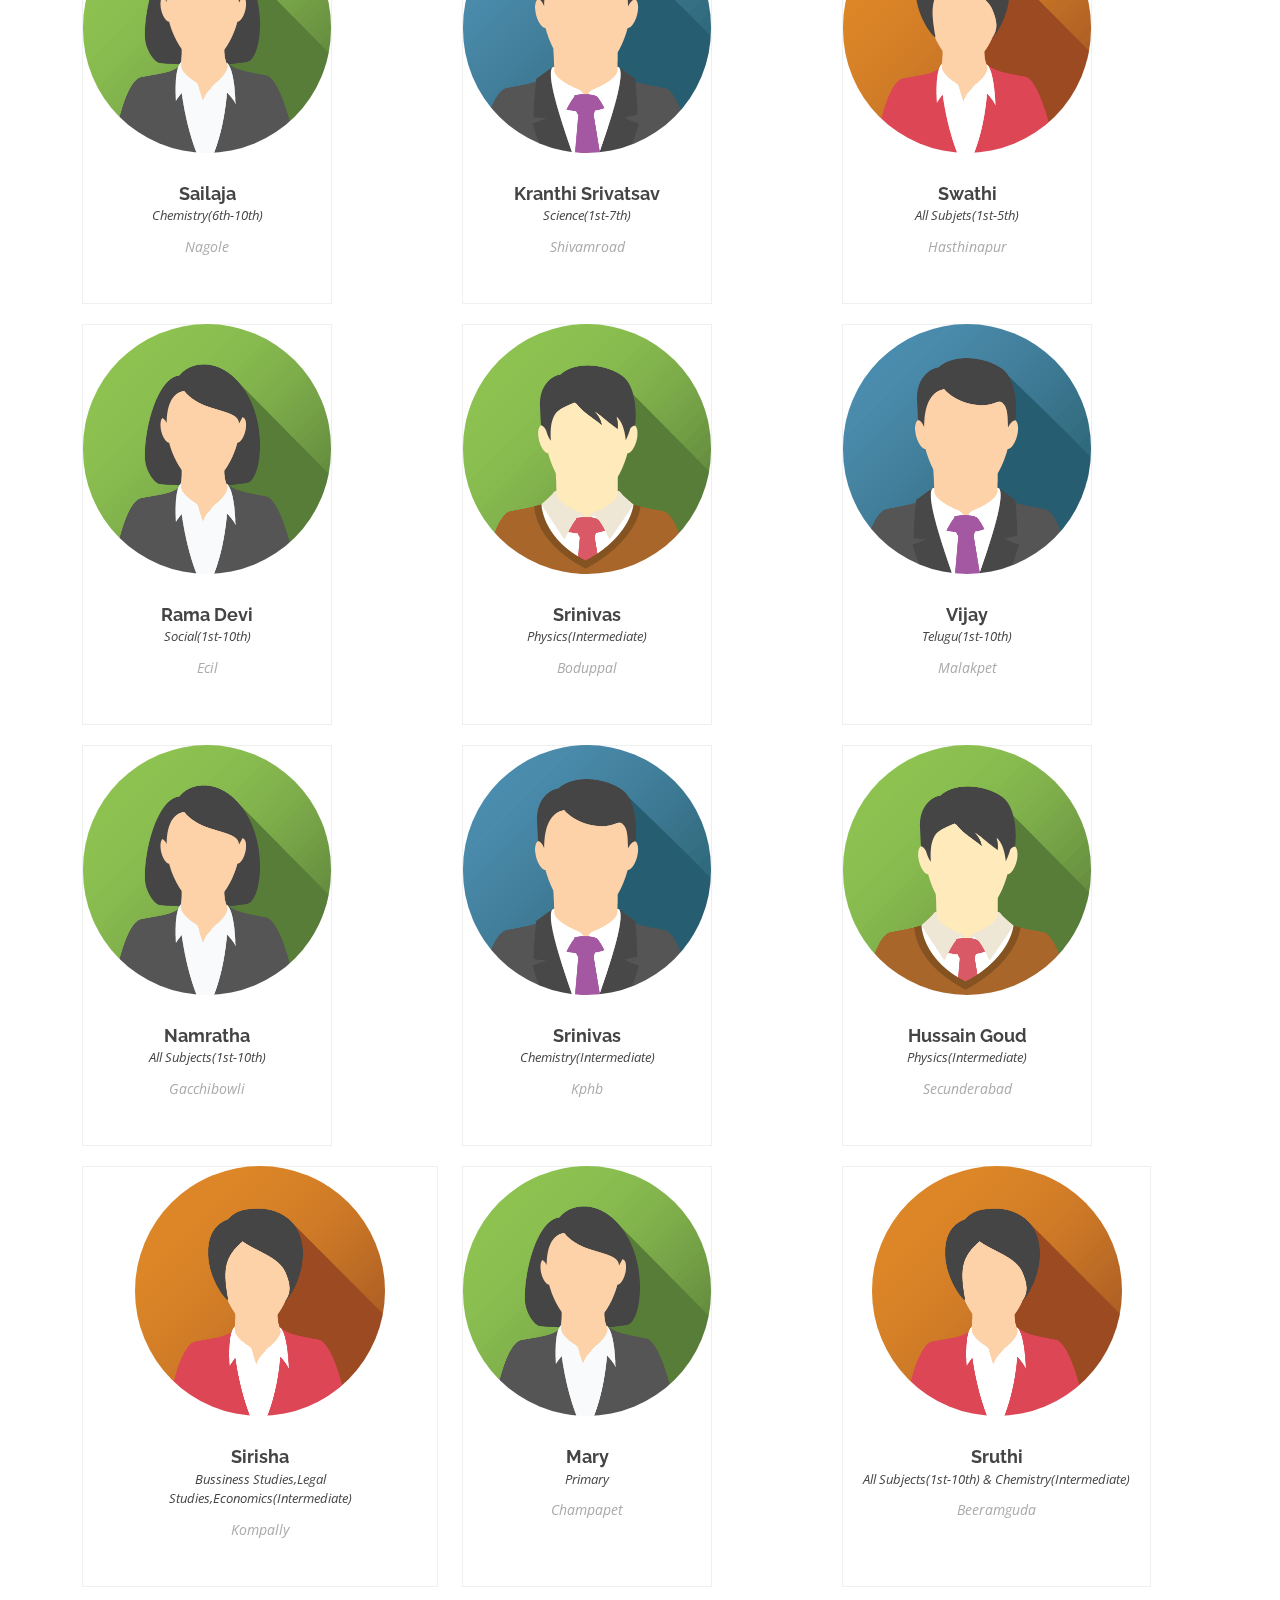
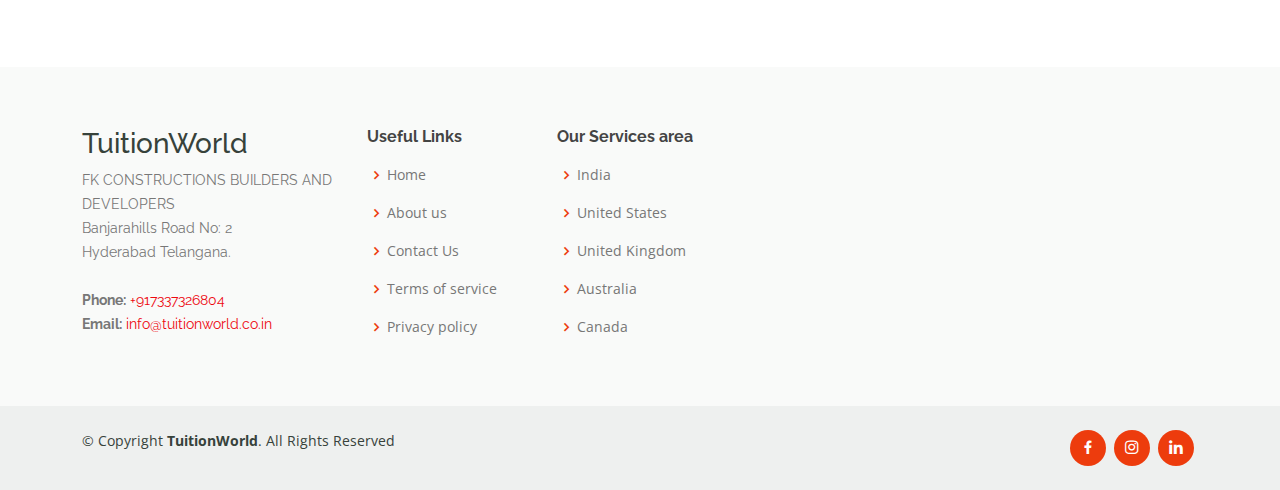
<file: trainers.html>
<!DOCTYPE html>
<html lang="en">

<head>
  <meta charset="utf-8">
  <meta content="width=device-width, initial-scale=1.0" name="viewport">

  <title>Trainers - TuitionWorld</title>
  <meta content="" name="description">
  <meta content="" name="keywords">

  <!-- Favicons -->
  <link href="assets/img/tw1.png" rel="icon">
  <link href="assets/img/apple-touch-icon.png" rel="apple-touch-icon">

  <!-- Google Fonts -->
  <link href="https://fonts.googleapis.com/css?family=Open+Sans:300,300i,400,400i,600,600i,700,700i|Raleway:300,300i,400,400i,500,500i,600,600i,700,700i|Poppins:300,300i,400,400i,500,500i,600,600i,700,700i" rel="stylesheet">

  <!-- Vendor CSS Files -->
  <link href="assets/vendor/animate.css/animate.min.css" rel="stylesheet">
  <link href="assets/vendor/aos/aos.css" rel="stylesheet">
  <link href="assets/vendor/bootstrap/css/bootstrap.min.css" rel="stylesheet">
  <link href="assets/vendor/bootstrap-icons/bootstrap-icons.css" rel="stylesheet">
  <link href="assets/vendor/boxicons/css/boxicons.min.css" rel="stylesheet">
  <link href="assets/vendor/remixicon/remixicon.css" rel="stylesheet">
  <link href="assets/vendor/swiper/swiper-bundle.min.css" rel="stylesheet">

  <!-- Template Main CSS File -->
  <link href="assets/css/style.css" rel="stylesheet">

  <!-- =======================================================
  * Template Name: Mentor - v4.9.1
  * Template URL: https://bootstrapmade.com/mentor-free-education-bootstrap-theme/
  * Author: BootstrapMade.com
  * License: https://bootstrapmade.com/license/
  ======================================================== -->
</head>

<body>

  <!-- ======= Header ======= -->
  <header id="header" class="fixed-top">
    <div class="container d-flex align-items-center">

      <!--<h1 class="logo me-auto"><a href="index.html">TuitionWorld</a></h1>-->
      <!-- Uncomment below if you prefer to use an image logo -->
      <a href="index.html" class="logo me-auto"><img src="assets/img/tw1.png" alt="" class="img-fluid"></a>

      <nav id="navbar" class="navbar order-last order-lg-0">
        <ul>
          <li><a href="index.html">Home</a></li>
          <li><a href="about.html">About</a></li>
          <li><a href="courses.html">Courses</a></li>
          <li><a class="active" href="trainers.html">Trainers</a></li>
          <li><a href="events.html">Gallery</a></li>
          <li><a href="pricing.html">Pricing</a></li>

          <!--<li class="dropdown"><a href="#"><span>Drop Down</span> <i class="bi bi-chevron-down"></i></a>
            <ul>
              <li><a href="#">Drop Down 1</a></li>
              <li class="dropdown"><a href="#"><span>Deep Drop Down</span> <i class="bi bi-chevron-right"></i></a>
                <ul>
                  <li><a href="#">Deep Drop Down 1</a></li>
                  <li><a href="#">Deep Drop Down 2</a></li>
                  <li><a href="#">Deep Drop Down 3</a></li>
                  <li><a href="#">Deep Drop Down 4</a></li>
                  <li><a href="#">Deep Drop Down 5</a></li>
                </ul>
              </li>
              <li><a href="#">Drop Down 2</a></li>
              <li><a href="#">Drop Down 3</a></li>
              <li><a href="#">Drop Down 4</a></li>
            </ul>
          </li>-->
          <li><a href="contact.html">Contact</a></li>
        </ul>
        <i class="bi bi-list mobile-nav-toggle"></i>
      </nav><!-- .navbar -->

      <a href="Institue.html" class="get-started-btn">Enquire Now</a>

    </div>
  </header><!-- End Header -->

  <main id="main" data-aos="fade-in">

    <!-- ======= Breadcrumbs ======= -->
    <div class="breadcrumbs">
      <div class="container">
        <h2>Trainers</h2>
        <!--<p>It is a pain that we cannot do to some people the pleasure of choosing. Because that or the like, because it is pleasure, he seeks what he owes. None of these present will find the very opening of all things laborious. </p>-->
      </div>
    </div><!-- End Breadcrumbs -->

    <!-- ======= Trainers Section ======= -->
    <section id="trainers" class="trainers">
      <div class="container" data-aos="fade-up">

        <div class="row" data-aos="zoom-in" data-aos-delay="100">
          <div class="col-lg-4 col-md-6 d-flex align-items-stretch">
            <div class="member">
              <img src="assets/img/boy1.png" class="img-fluid" alt="">
              <div class="member-content">
                <h4>Bala Krishna</h4>
                <span>Maths(1st-10th)</span>
                <p>
                  Attapur
                </p>
                <!--<div class="social">
                  <a href=""><i class="bi bi-twitter"></i></a>
                  <a href=""><i class="bi bi-facebook"></i></a>
                  <a href=""><i class="bi bi-instagram"></i></a>
                  <a href=""><i class="bi bi-linkedin"></i></a>
                </div>-->
              </div>
            </div>
          </div>

          <div class="col-lg-4 col-md-6 d-flex align-items-stretch">
            <div class="member">
              <img src="assets/img/boy2.png" class="img-fluid" alt="">
              <div class="member-content">
                <h4>Krishna Kanth</h4>
                <span>Maths(Intermediate)</span>
                <p>
                  Kothapet
                </p>
                <!--<div class="social">
                  <a href=""><i class="bi bi-twitter"></i></a>
                  <a href=""><i class="bi bi-facebook"></i></a>
                  <a href=""><i class="bi bi-instagram"></i></a>
                  <a href=""><i class="bi bi-linkedin"></i></a>
                </div>-->
              </div>
            </div>
          </div>
          <div class="col-lg-4 col-md-6 d-flex align-items-stretch">
            <div class="member">
              <img src="assets/img/boy1.png" class="img-fluid" alt="">
              <div class="member-content">
                <h4>Raghava</h4>
                <span>Chemistry(Intermediate)</span>
                <p>
                  Dilsukhnagar
                </p>
                <!--<div class="social">
                  <a href=""><i class="bi bi-twitter"></i></a>
                  <a href=""><i class="bi bi-facebook"></i></a>
                  <a href=""><i class="bi bi-instagram"></i></a>
                  <a href=""><i class="bi bi-linkedin"></i></a>
                </div>-->
              </div>
            </div>
          </div>
          <div class="col-lg-4 col-md-6 d-flex align-items-stretch">
            <div class="member">
              <img src="assets/img/boy2.png" class="img-fluid" alt="">
              <div class="member-content">
                <h4>Poorna Chandra</h4>
                <span>All Subjects(1st-10th)</span>
                <p>
                  Kondapur
                </p>
                <!--<div class="social">
                  <a href=""><i class="bi bi-twitter"></i></a>
                  <a href=""><i class="bi bi-facebook"></i></a>
                  <a href=""><i class="bi bi-instagram"></i></a>
                  <a href=""><i class="bi bi-linkedin"></i></a>
                </div>-->
              </div>
            </div>
          </div>
          <div class="col-lg-4 col-md-6 d-flex align-items-stretch">
            <div class="member">
              <img src="assets/img/boy1.png" class="img-fluid" alt="">
              <div class="member-content">
                <h4>Tats Kiranmayi</h4>
                <span>All Subjects(1st-10th)</span>
                <p>
                  Kukatpally
                </p>
                <!--<div class="social">
                  <a href=""><i class="bi bi-twitter"></i></a>
                  <a href=""><i class="bi bi-facebook"></i></a>
                  <a href=""><i class="bi bi-instagram"></i></a>
                  <a href=""><i class="bi bi-linkedin"></i></a>
                </div>-->
              </div>
            </div>
          </div>
          <div class="col-lg-4 col-md-6 d-flex align-items-stretch">
            <div class="member">
              <img src="assets/img/boy2.png" class="img-fluid" alt="">
              <div class="member-content">
                <h4>Manda Ranvith Reddy</h4>
                <span>All Subjects(1st-10th)</span>
                <p>
                  Madhapur
                </p>
                <!--<div class="social">
                  <a href=""><i class="bi bi-twitter"></i></a>
                  <a href=""><i class="bi bi-facebook"></i></a>
                  <a href=""><i class="bi bi-instagram"></i></a>
                  <a href=""><i class="bi bi-linkedin"></i></a>
                </div>-->
              </div>
            </div>
          </div>
          <div class="col-lg-4 col-md-6 d-flex align-items-stretch">
            <div class="member">
              <img src="assets/img/boy1.png" class="img-fluid" alt="">
              <div class="member-content">
                <h4>Rajesh kondoju</h4>
                <span>All Subjects(1st-10th)</span>
                <p>
                  Ameerpet
                </p>
                <!--<div class="social">
                  <a href=""><i class="bi bi-twitter"></i></a>
                  <a href=""><i class="bi bi-facebook"></i></a>
                  <a href=""><i class="bi bi-instagram"></i></a>
                  <a href=""><i class="bi bi-linkedin"></i></a>
                </div>-->
              </div>
            </div>
          </div>
          <div class="col-lg-4 col-md-6 d-flex align-items-stretch">
            <div class="member">
              <img src="assets/img/girl1.png" class="img-fluid" alt="">
              <div class="member-content">
                <h4>Srilatha</h4>
                <span>All Subjects(1st-10th)</span>
                <p>
                  Kukatpally
                </p>
                <!--<div class="social">
                  <a href=""><i class="bi bi-twitter"></i></a>
                  <a href=""><i class="bi bi-facebook"></i></a>
                  <a href=""><i class="bi bi-instagram"></i></a>
                  <a href=""><i class="bi bi-linkedin"></i></a>
                </div>-->
              </div>
            </div>
          </div>
          <div class="col-lg-4 col-md-6 d-flex align-items-stretch">
            <div class="member">
              <img src="assets/img/boy2.png" class="img-fluid" alt="">
              <div class="member-content">
                <h4>Harshitha(Jr)</h4>
                <span>All Subjects(1st-10th)</span>
                <p>
                  Ameerpet
                </p>
                <!--<div class="social">
                  <a href=""><i class="bi bi-twitter"></i></a>
                  <a href=""><i class="bi bi-facebook"></i></a>
                  <a href=""><i class="bi bi-instagram"></i></a>
                  <a href=""><i class="bi bi-linkedin"></i></a>
                </div>-->
              </div>
            </div>
          </div>
          <div class="col-lg-4 col-md-6 d-flex align-items-stretch">
            <div class="member">
              <img src="assets/img/girl2.png" class="img-fluid" alt="">
              <div class="member-content">
                <h4>Sailaja</h4>
                <span>Chemistry(6th-10th)</span>
                <p>
                  Nagole
                </p>
                <!--<div class="social">
                  <a href=""><i class="bi bi-twitter"></i></a>
                  <a href=""><i class="bi bi-facebook"></i></a>
                  <a href=""><i class="bi bi-instagram"></i></a>
                  <a href=""><i class="bi bi-linkedin"></i></a>
                </div>-->
              </div>
            </div>
          </div>
          <div class="col-lg-4 col-md-6 d-flex align-items-stretch">
            <div class="member">
              <img src="assets/img/boy1.png" class="img-fluid" alt="">
              <div class="member-content">
                <h4>Kranthi Srivatsav</h4>
                <span>Science(1st-7th)</span>
                <p>
                  Shivamroad
                </p>
                <!--<div class="social">
                  <a href=""><i class="bi bi-twitter"></i></a>
                  <a href=""><i class="bi bi-facebook"></i></a>
                  <a href=""><i class="bi bi-instagram"></i></a>
                  <a href=""><i class="bi bi-linkedin"></i></a>
                </div>-->
              </div>
            </div>
          </div>
          <div class="col-lg-4 col-md-6 d-flex align-items-stretch">
            <div class="member">
              <img src="assets/img/girl1.png" class="img-fluid" alt="">
              <div class="member-content">
                <h4>Swathi</h4>
                <span>All Subjets(1st-5th)</span>
                <p>
                  Hasthinapur
                </p>
                <!--<div class="social">
                  <a href=""><i class="bi bi-twitter"></i></a>
                  <a href=""><i class="bi bi-facebook"></i></a>
                  <a href=""><i class="bi bi-instagram"></i></a>
                  <a href=""><i class="bi bi-linkedin"></i></a>
                </div>-->
              </div>
            </div>
          </div>
          <div class="col-lg-4 col-md-6 d-flex align-items-stretch">
            <div class="member">
              <img src="assets/img/girl2.png" class="img-fluid" alt="">
              <div class="member-content">
                <h4>Rama Devi</h4>
                <span>Social(1st-10th)</span>
                <p>
                  Ecil
                </p>
                <!--<div class="social">
                  <a href=""><i class="bi bi-twitter"></i></a>
                  <a href=""><i class="bi bi-facebook"></i></a>
                  <a href=""><i class="bi bi-instagram"></i></a>
                  <a href=""><i class="bi bi-linkedin"></i></a>
                </div>-->
              </div>
            </div>
          </div>
          <div class="col-lg-4 col-md-6 d-flex align-items-stretch">
            <div class="member">
              <img src="assets/img/boy2.png" class="img-fluid" alt="">
              <div class="member-content">
                <h4>Srinivas</h4>
                <span>Physics(Intermediate)</span>
                <p>
                  Boduppal
                </p>
                <!--<div class="social">
                  <a href=""><i class="bi bi-twitter"></i></a>
                  <a href=""><i class="bi bi-facebook"></i></a>
                  <a href=""><i class="bi bi-instagram"></i></a>
                  <a href=""><i class="bi bi-linkedin"></i></a>
                </div>-->
              </div>
            </div>
          </div>
          <div class="col-lg-4 col-md-6 d-flex align-items-stretch">
            <div class="member">
              <img src="assets/img/boy1.png" class="img-fluid" alt="">
              <div class="member-content">
                <h4>Vijay</h4>
                <span>Telugu(1st-10th)</span>
                <p>
                  Malakpet
                </p>
                <!--<div class="social">
                  <a href=""><i class="bi bi-twitter"></i></a>
                  <a href=""><i class="bi bi-facebook"></i></a>
                  <a href=""><i class="bi bi-instagram"></i></a>
                  <a href=""><i class="bi bi-linkedin"></i></a>
                </div>-->
              </div>
            </div>
          </div>
          <div class="col-lg-4 col-md-6 d-flex align-items-stretch">
            <div class="member">
              <img src="assets/img/girl2.png" class="img-fluid" alt="">
              <div class="member-content">
                <h4>Namratha</h4>
                <span>All Subjects(1st-10th)</span>
                <p>
                  Gacchibowli
                </p>
                <!--<div class="social">
                  <a href=""><i class="bi bi-twitter"></i></a>
                  <a href=""><i class="bi bi-facebook"></i></a>
                  <a href=""><i class="bi bi-instagram"></i></a>
                  <a href=""><i class="bi bi-linkedin"></i></a>
                </div>-->
              </div>
            </div>
          </div>
          <div class="col-lg-4 col-md-6 d-flex align-items-stretch">
            <div class="member">
              <img src="assets/img/boy1.png" class="img-fluid" alt="">
              <div class="member-content">
                <h4>Srinivas</h4>
                <span>Chemistry(Intermediate)</span>
                <p>
                  Kphb
                </p>
                <!--<div class="social">
                  <a href=""><i class="bi bi-twitter"></i></a>
                  <a href=""><i class="bi bi-facebook"></i></a>
                  <a href=""><i class="bi bi-instagram"></i></a>
                  <a href=""><i class="bi bi-linkedin"></i></a>
                </div>-->
              </div>
            </div>
          </div>
          <div class="col-lg-4 col-md-6 d-flex align-items-stretch">
            <div class="member">
              <img src="assets/img/boy2.png" class="img-fluid" alt="">
              <div class="member-content">
                <h4>Hussain Goud</h4>
                <span>Physics(Intermediate)</span>
                <p>
                  Secunderabad
                </p>
                <!--<div class="social">
                  <a href=""><i class="bi bi-twitter"></i></a>
                  <a href=""><i class="bi bi-facebook"></i></a>
                  <a href=""><i class="bi bi-instagram"></i></a>
                  <a href=""><i class="bi bi-linkedin"></i></a>
                </div>-->
              </div>
            </div>
          </div>
          <div class="col-lg-4 col-md-6 d-flex align-items-stretch">
            <div class="member">
              <img src="assets/img/girl1.png" class="img-fluid" alt="">
              <div class="member-content">
                <h4>Sirisha</h4>
                <span>Bussiness Studies,Legal Studies,Economics(Intermediate)</span>
                <p>
                  Kompally
                </p>
                <!--<div class="social">
                  <a href=""><i class="bi bi-twitter"></i></a>
                  <a href=""><i class="bi bi-facebook"></i></a>
                  <a href=""><i class="bi bi-instagram"></i></a>
                  <a href=""><i class="bi bi-linkedin"></i></a>
                </div>-->
              </div>
            </div>
          </div>
          <div class="col-lg-4 col-md-6 d-flex align-items-stretch">
            <div class="member">
              <img src="assets/img/girl2.png" class="img-fluid" alt="">
              <div class="member-content">
                <h4>Mary</h4>
                <span>Primary</span>
                <p>
                  Champapet
                </p>
                <!--<div class="social">
                  <a href=""><i class="bi bi-twitter"></i></a>
                  <a href=""><i class="bi bi-facebook"></i></a>
                  <a href=""><i class="bi bi-instagram"></i></a>
                  <a href=""><i class="bi bi-linkedin"></i></a>
                </div>-->
              </div>
            </div>
          </div>
          <div class="col-lg-4 col-md-6 d-flex align-items-stretch">
            <div class="member">
              <img src="assets/img/girl1.png" class="img-fluid" alt="">
              <div class="member-content">
                <h4>Sruthi</h4>
                <span>All Subjects(1st-10th) & Chemistry(Intermediate)</span>
                <p>
                  Beeramguda
                </p>
                <!--<div class="social">
                  <a href=""><i class="bi bi-twitter"></i></a>
                  <a href=""><i class="bi bi-facebook"></i></a>
                  <a href=""><i class="bi bi-instagram"></i></a>
                  <a href=""><i class="bi bi-linkedin"></i></a>
                </div>-->
              </div>
            </div>
          </div>

        </div>

      </div>
    </section><!-- End Trainers Section -->

  </main><!-- End #main -->

  <!-- ======= Footer ======= -->
  <footer id="footer">

    <div class="footer-top">
      <div class="container">
        <div class="row">

          <div class="col-lg-3 col-md-6 footer-contact">
            <h3>TuitionWorld</h3>
            <p>
              FK CONSTRUCTIONS BUILDERS AND DEVELOPERS <br>
              Banjarahills Road No: 2<br>
              Hyderabad
              Telangana. <br><br>
              <strong>Phone:</strong><a href="tel:7337326804" target="_blank"> +917337326804</a><br>
              <strong>Email:</strong><a href="mailto:info@tuitionworld.co.in" target="_blank"> info@tuitionworld.co.in</a><br>
            </p>
          </div>

          <div class="col-lg-2 col-md-6 footer-links">
            <h4>Useful Links</h4>
            <ul>
              <li><i class="bx bx-chevron-right"></i> <a href="index.html">Home</a></li>
              <li><i class="bx bx-chevron-right"></i> <a href="about.html">About us</a></li>
              <li><i class="bx bx-chevron-right"></i> <a href="contact.html">Contact Us</a></li>
              <li><i class="bx bx-chevron-right"></i> <a href="#">Terms of service</a></li>
              <li><i class="bx bx-chevron-right"></i> <a href="#">Privacy policy</a></li>
            </ul>
          </div>

          <div class="col-lg-3 col-md-6 footer-links">
            <h4>Our Services area</h4>
            <ul>
              <li><i class="bx bx-chevron-right"></i> <a href="#">India</a></li>
              <li><i class="bx bx-chevron-right"></i> <a href="#">United States</a></li>
              <li><i class="bx bx-chevron-right"></i> <a href="#">United Kingdom</a></li>
              <li><i class="bx bx-chevron-right"></i> <a href="#">Australia</a></li>
              <li><i class="bx bx-chevron-right"></i> <a href="#">Canada</a></li>
            </ul>
          </div>

          <!-- <div class="col-lg-4 col-md-6 footer-newsletter">
            <h4>Join Our Website</h4>
            
            <form action="" method="post">
              <input type="email" name="email"><input href="Institue.html" type="submit" value="Subscribe">
            </form>
          </div> -->

        </div>
      </div>
    </div>

    <div class="container d-md-flex py-4">

      <div class="me-md-auto text-center text-md-start">
        <div class="copyright">
          &copy; Copyright <strong><span>TuitionWorld</span></strong>. All Rights Reserved
        </div>
        <div class="credits">
          <!-- All the links in the footer should remain intact. -->
          <!-- You can delete the links only if you purchased the pro version. -->
          <!-- Licensing information: https://bootstrapmade.com/license/ -->
          <!-- Purchase the pro version with working PHP/AJAX contact form: https://bootstrapmade.com/mentor-free-education-bootstrap-theme/ -->
          <!--Designed by <a href="https://bootstrapmade.com/">BootstrapMade</a>-->
        </div>
      </div>
      <div class="social-links text-center text-md-right pt-3 pt-md-0">
<!--        <a href="#" class="twitter"><i class="bx bxl-twitter"></i></a>-->
        <a target="_blank" href="https://www.facebook.com/tuitionworld1/" class="facebook"><i class="bx bxl-facebook"></i></a>
        <a target="_blank" href="https://www.instagram.com/tuition_world_india/?hl=en" class="instagram"><i class="bx bxl-instagram"></i></a>
<!--        <a href="#" class="google-plus"><i class="bx bxl-skype"></i></a>-->
        <a target="_blank" href="https://in.linkedin.com/company/tuition-world" class="linkedin"><i class="bx bxl-linkedin"></i></a>
      </div>
    </div>
  </footer><!-- End Footer -->

  <div id="preloader"></div>
  <a href="#" class="back-to-top d-flex align-items-center justify-content-center"><i class="bi bi-arrow-up-short"></i></a>

  <!-- Vendor JS Files -->
  <script src="assets/vendor/purecounter/purecounter_vanilla.js"></script>
  <script src="assets/vendor/aos/aos.js"></script>
  <script src="assets/vendor/bootstrap/js/bootstrap.bundle.min.js"></script>
  <script src="assets/vendor/swiper/swiper-bundle.min.js"></script>
  <script src="assets/vendor/php-email-form/validate.js"></script>

  <!-- Template Main JS File -->
  <script src="assets/js/main.js"></script>

</body>

</html>
</file>
<file: assets/css/style.css>
/**
* Template Name: Mentor - v4.9.1
* Template URL: https://bootstrapmade.com/mentor-free-education-bootstrap-theme/
* Author: BootstrapMade.com
* License: https://bootstrapmade.com/license/
*/

/*--------------------------------------------------------------
# General
--------------------------------------------------------------*/
body {
  font-family: "Open Sans", sans-serif;
  color: #444444;
}

a {
  color: #ed070f;
  text-decoration: none;
}

a:hover {
  color: #ed070f;
  text-decoration: none;
}

h1,
h2,
h3,
h4,
h5,
h6 {
  font-family: "Raleway", sans-serif;
}

/*--------------------------------------------------------------
# Back to top button
--------------------------------------------------------------*/
.back-to-top {
  position: fixed;
  visibility: hidden;
  opacity: 0;
  right: 15px;
  bottom: 15px;
  z-index: 996;
  background: #ed070f;
  width: 40px;
  height: 40px;
  border-radius: 50px;
  transition: all 0.4s;
}

.back-to-top i {
  font-size: 28px;
  color: #fff;
  line-height: 0;
}

.back-to-top:hover {
  background: #ed070f;
  color: #fff;
}

.back-to-top.active {
  visibility: visible;
  opacity: 1;
}

/*--------------------------------------------------------------
# Preloader
--------------------------------------------------------------*/
#preloader {
  position: fixed;
  top: 0;
  left: 0;
  right: 0;
  bottom: 0;
  z-index: 9999;
  overflow: hidden;
  background: #fff;
}

#preloader:before {
  content: "";
  position: fixed;
  top: calc(50% - 30px);
  left: calc(50% - 30px);
  border: 6px solid #ed070f;
  border-top-color: #fff;
  border-bottom-color: #fff;
  border-radius: 50%;
  width: 60px;
  height: 60px;
  -webkit-animation: animate-preloader 1s linear infinite;
  animation: animate-preloader 1s linear infinite;
}

@-webkit-keyframes animate-preloader {
  0% {
    transform: rotate(0deg);
  }

  100% {
    transform: rotate(360deg);
  }
}

@keyframes animate-preloader {
  0% {
    transform: rotate(0deg);
  }

  100% {
    transform: rotate(360deg);
  }
}

/*--------------------------------------------------------------
# Disable aos animation delay on mobile devices
--------------------------------------------------------------*/
@media screen and (max-width: 768px) {
  [data-aos-delay] {
    transition-delay: 0 !important;
  }
}

/*--------------------------------------------------------------
# Header
--------------------------------------------------------------*/
#header {
  background: #fff;
  transition: all 0.5s;
  z-index: 997;
  padding: 0px ;
  box-shadow: 0px 0 18px rgba(55, 66, 59, 0.08);
}

#header .logo {
  font-size: 30px;
  margin: 0;
  padding: 0;
  line-height: 1;
  font-weight: 600;
  letter-spacing: 1px;
  text-transform: uppercase;
  font-family: "Poppins", sans-serif;
}

#header .logo a {
  color: #ed070f;
}

#header .logo img {
  max-height: 100px;
    max-width: 120px
    
}

/**
* Get Startet Button 
*/
.get-started-btn {
  margin-left: 22px;
  background: #ed070f;
  color: #fff;
  border-radius: 50px;
  padding: 8px 25px;
  white-space: nowrap;
  transition: 0.3s;
  font-size: 14px;
  display: inline-block;
}

.get-started-btn:hover {
  background: #ed070f;
  color: #fff;
}

@media (max-width: 768px) {
  .get-started-btn {
    margin: 0 15px 0 0;
    padding: 6px 18px;
  }
}

/*--------------------------------------------------------------
# Navigation Menu
--------------------------------------------------------------*/
/**
* Desktop Navigation 
*/
.navbar {
  padding: 0;
}

.navbar ul {
  margin: 0;
  padding: 0;
  display: flex;
  list-style: none;
  align-items: center;
}

.navbar li {
  position: relative;
}

.navbar a,
.navbar a:focus {
  display: flex;
  align-items: center;
  justify-content: space-between;
  padding: 10px 0 10px 30px;
  font-family: "Poppins", sans-serif;
  font-size: 15px;
  font-weight: 500;
  color: #37423b;
  white-space: nowrap;
  transition: 0.3s;
}

.navbar a i,
.navbar a:focus i {
  font-size: 12px;
  line-height: 0;
  margin-left: 5px;
}

.navbar a:hover,
.navbar .active,
.navbar .active:focus,
.navbar li:hover>a {
  color: #ed070f;
}

.navbar .dropdown ul {
  display: block;
  position: absolute;
  left: 30px;
  top: calc(100% + 30px);
  margin: 0;
  padding: 10px 0;
  z-index: 99;
  opacity: 0;
  visibility: hidden;
  background: #fff;
  box-shadow: 0px 0px 30px rgba(127, 137, 161, 0.25);
  transition: 0.3s;
  border-radius: 4px;
}

.navbar .dropdown ul li {
  min-width: 200px;
}

.navbar .dropdown ul a {
  padding: 10px 20px;
  font-size: 14px;
  text-transform: none;
  font-weight: 500;
}

.navbar .dropdown ul a i {
  font-size: 12px;
}

.navbar .dropdown ul a:hover,
.navbar .dropdown ul .active:hover,
.navbar .dropdown ul li:hover>a {
  color: #ed070f;
}

.navbar .dropdown:hover>ul {
  opacity: 1;
  top: 100%;
  visibility: visible;
}

.navbar .dropdown .dropdown ul {
  top: 0;
  left: calc(100% - 30px);
  visibility: hidden;
}

.navbar .dropdown .dropdown:hover>ul {
  opacity: 1;
  top: 0;
  left: 100%;
  visibility: visible;
}

@media (max-width: 1366px) {
  .navbar .dropdown .dropdown ul {
    left: -90%;
  }

  .navbar .dropdown .dropdown:hover>ul {
    left: -100%;
  }
}

/**
* Mobile Navigation 
*/
.mobile-nav-toggle {
  color: #37423b;
  font-size: 28px;
  cursor: pointer;
  display: none;
  line-height: 0;
  transition: 0.5s;
}

.mobile-nav-toggle.bi-x {
  color: #fff;
}

@media (max-width: 991px) {
  .mobile-nav-toggle {
    display: block;
  }

  .navbar ul {
    display: none;
  }
}

.navbar-mobile {
  position: fixed;
  overflow: hidden;
  top: 0;
  right: 0;
  left: 0;
  bottom: 0;
  background: rgba(32, 38, 34, 0.9);
  transition: 0.3s;
  z-index: 999;
}

.navbar-mobile .mobile-nav-toggle {
  position: absolute;
  top: 15px;
  right: 15px;
}

.navbar-mobile ul {
  display: block;
  position: absolute;
  top: 55px;
  right: 15px;
  bottom: 15px;
  left: 15px;
  padding: 10px 0;
  border-radius: 6px;
  background-color: #fff;
  overflow-y: auto;
  transition: 0.3s;
}

.navbar-mobile a,
.navbar-mobile a:focus {
  padding: 10px 20px;
  font-size: 15px;
  color: #37423b;
}

.navbar-mobile a:hover,
.navbar-mobile .active,
.navbar-mobile li:hover>a {
  color: #ed070f;
}

.navbar-mobile .getstarted,
.navbar-mobile .getstarted:focus {
  margin: 15px;
}

.navbar-mobile .dropdown ul {
  position: static;
  display: none;
  margin: 10px 20px;
  padding: 10px 0;
  z-index: 99;
  opacity: 1;
  visibility: visible;
  background: #fff;
  box-shadow: 0px 0px 30px rgba(127, 137, 161, 0.25);
}

.navbar-mobile .dropdown ul li {
  min-width: 200px;
}

.navbar-mobile .dropdown ul a {
  padding: 10px 20px;
}

.navbar-mobile .dropdown ul a i {
  font-size: 12px;
}

.navbar-mobile .dropdown ul a:hover,
.navbar-mobile .dropdown ul .active:hover,
.navbar-mobile .dropdown ul li:hover>a {
  color: #ed070f;
}

.navbar-mobile .dropdown>.dropdown-active {
  display: block;
}

/*--------------------------------------------------------------
# Hero Section
--------------------------------------------------------------*/
#hero {
  width: 100%;
  height: 80vh;
  background: url("../img/tw%20background.jpg") top center;
  background-size: cover;
  position: static;
}

/**
* Below_code_Till_434_Edited_by_Giridhar 
*/



#hero:before {
  content: "";
  
  position: absolute;
  bottom: 0;
  top: 0;
  left: 0;
  right: 0;
}

#hero .container {
  padding-top: 72px;
}

@media (max-width: 992px) {
  #hero .container {
    padding-top: 62px;
  }
}

#hero h1 {
  margin: 0;
  font-size: 48px;
  font-weight: 700;
  line-height: 56px;
  color: #e41b23;
  font-family: "Poppins", sans-serif;
    font-style: italic
}

#hero h2 {
  color: #000000;
  margin: 10px 0 0 0;
  font-size: 35px;
  font-weight: 700;
    font-family: serif;
}

#hero .btn-get-started {
  font-family: "Raleway", sans-serif;
  font-weight: 500;
  text-align: center;
  font-size: 15px;
  letter-spacing: 1px;
  display: inline-block;
  padding: 10px 30px;
  border-radius: 50px;
  transition: 0.5s;
  margin-top: 25px;
    margin-right: 10px;
  border: 2px solid #000000;
  color: #0b2d39;
}

#hero .btn-get-started:hover {
  background: #ed070f;
  font-weight: bold;
    color: white;
  border: 2px solid #ed070f;
}


/**
* Below_code_Till_503_Edited_by_Giridhar 
*/

@media (max-width: 767px){
	#hero {
		width: 100%;
		height: initial;
		background: url("../img/globImage.jpg");
		background-size:cover;
		position: relative;
		padding: 10px;
		padding-top: 40px;
		
	}
	.selfcard{
		display: flex;
        justify-content: flex-center;
        flex-wrap: wrap;
        text-align: center;
        flex-direction: row;
        align-items: center;
        width: 250px;
	}
	#hero .btn-get-started {
	   font-family: "Raleway", sans-serif;
       font-weight: bold;
       text-align: center;
       font-size: 13px;
       letter-spacing: 1px;
       display: inline-block;
       padding: 8px 16px;
       border-radius: 40px;
       transition: 0.5s;
       margin-top: 25px;
       margin-right: 10px;
       border: 2px solid #fcfcfc;
       color: #fcfcfc;
	}
	.image_seeting_giri{
		margin-bottom: 0px;
		margin-top: 20px;
	}
	#hero h2 {
		color: #fcfcfc;
        margin-top: 50px;
        font-size: 45px;
        font-family: serif;
	}
}

@media (max-width: 767px){
	#hero .btn-get-started{
		font-size: 12px;
		padding: 6px 18px;
	}
}

@media (min-width: 1024px) {
  #hero {
    background-attachment: fixed;
  }
}

@media (max-width: 768px) {
  #hero {
    width: 100%;
  }


  #hero h1 {
    font-size: 25px;
    line-height: 36px;
  }

  #hero h2 {
    font-size: 15px;
    line-height: 24px;
  }
}

/*--------------------------------------------------------------
# Sections General
--------------------------------------------------------------*/
section {
  padding: 60px 0;
  overflow: hidden;
}

.section-bg {
  background-color: #f6f7f6;
}

.section-title {
  padding-bottom: 40px;
}

.section-title h2 {
  font-size: 14px;
  font-weight: 500;
  padding: 0;
  line-height: 1px;
  margin: 0 0 5px 0;
  letter-spacing: 2px;
  text-transform: uppercase;
  color: #aaaaaa;
  font-family: "Poppins", sans-serif;
}

.section-title h2::after {
  content: "";
  width: 120px;
  height: 1px;
  display: inline-block;
  background: #ed070f;
  margin: 4px 10px;
}

.section-title p {
  margin: 0;
  margin: 0;
  font-size: 36px;
  font-weight: 700;
  text-transform: uppercase;
  font-family: "Poppins", sans-serif;
  color: #37423b;
}

.breadcrumbs {
  margin-top: 73px;
  text-align: center;
  background: #ed070f;
  padding: 30px 0;
  color: #fff;
}

@media (max-width: 992px) {
  .breadcrumbs {
    margin-top: 63px;
  }
}

.breadcrumbs h2 {
  font-size: 32px;
  font-weight: 500;
}

.breadcrumbs p {
  font-size: 14px;
  margin-bottom: 0;
}

/*--------------------------------------------------------------
# About
--------------------------------------------------------------*/
.about .content h3 {
  font-weight: 600;
  font-size: 26px;
}

.about .content ul {
  list-style: none;
  padding: 0;
}

.about .content ul li {
  padding-bottom: 10px;
}

.about .content ul i {
  font-size: 20px;
  padding-right: 4px;
  color: #ed070f;
}

.about .content .learn-more-btn {
  background: #ed070f;
  color: #fff;
  border-radius: 50px;
  padding: 8px 25px 9px 25px;
  white-space: nowrap;
  transition: 0.3s;
  font-size: 14px;
  display: inline-block;
}

.about .content .learn-more-btn:hover {
  background: #ed070f;
  color: #fff;
}

@media (max-width: 768px) {
  .about .content .learn-more-btn {
    margin: 0 48px 0 0;
    padding: 6px 18px;
  }
}

/*--------------------------------------------------------------
# Counts
--------------------------------------------------------------*/
.counts {
  padding: 5px 0;
    background-color: #FCE6DB;
}

.counts .counters span {
  font-size: 48px;
  display: block;
  color: #ed070f;
  font-weight: 700;
}

.counts .counters p {
  padding: 0;
  margin: 0 0 20px 0;
  font-family: "Raleway", sans-serif;
  font-size: 15px;
  font-weight: 600;
  color: #37423b;
}

/*--------------------------------------------------------------
# Why Us
--------------------------------------------------------------*/
.why-us .content {
  padding: 30px;
  background: #ed070f;
  border-radius: 4px;
  color: #fff;
}

.why-us .content h3 {
  font-weight: 700;
  font-size: 34px;
  margin-bottom: 30px;
}

.why-us .content p {
  margin-bottom: 30px;
}

.why-us .content .more-btn {
  display: inline-block;
  background: rgba(255, 255, 255, 0.2);
  padding: 6px 30px 8px 30px;
  color: #fff;
  border-radius: 50px;
  transition: all ease-in-out 0.4s;
}

.why-us .content .more-btn i {
  font-size: 14px;
}

.why-us .content .more-btn:hover {
  color: #ed070f;
  background: #fff;
}

.why-us .icon-boxes .icon-box {
  text-align: center;
  background: #fff;
  padding: 40px 30px;
  width: 100%;
  border: 1px solid #eef0ef;
}

.why-us .icon-boxes .icon-box i {
  font-size: 32px;
  padding: 18px;
  color: #ed070f;
  margin-bottom: 30px;
  background: #ecf9f0;
  border-radius: 50px;
}

.why-us .icon-boxes .icon-box h4 {
  font-size: 20px;
  font-weight: 700;
  margin: 0 0 30px 0;
}

.why-us .icon-boxes .icon-box p {
  font-size: 15px;
  color: #848484;
}

/*--------------------------------------------------------------
# Features
--------------------------------------------------------------*/
.features {
  padding-top: 0px;
}

.features .icon-box {
  display: flex;
  align-items: center;
  padding: 20px;
  transition: 0.3s;
  border: 1px solid #eef0ef;
}

.features .icon-box i {
  font-size: 32px;
  padding-right: 10px;
  line-height: 1;
}

.features .icon-box h3 {
  font-weight: 700;
  margin: 0;
  padding: 0;
  line-height: 1;
  font-size: 16px;
}

.features .icon-box h3 a {
  color: #37423b;
  transition: 0.3s;
}

.features .icon-box:hover {
  border-color: #ed070f;
}

.features .icon-box:hover h3 a {
  color: #ed070f;
}

/*--------------------------------------------------------------
# Courses
--------------------------------------------------------------*/
.courses .course-item {
  border-radius: 5px;
  border: 1px solid #eef0ef;
}

.courses .course-content {
  padding: 15px;
}

.courses .course-content h3 {
  font-weight: 700;
  font-size: 20px;
}

.courses .course-content h3 a {
  color: #37423b;
  transition: 0.3s;
}

.courses .course-content h3 a:hover {
  color: #ed070f;
}

.courses .course-content p {
  font-size: 14px;
  color: #777777;
}

.courses .course-content h4 {
  font-size: 14px;
  background: #ed070f;
  padding: 7px 14px;
  color: #fff;
  margin: 0;
}

.courses .course-content .price {
  margin: 0;
  font-weight: 700;
  font-size: 18px;
  color: #37423b;
}

.courses .trainer {
  padding-top: 15px;
  border-top: 1px solid #eef0ef;
}

.courses .trainer .trainer-profile img {
  max-width: 50px;
  border-radius: 50px;
}

.courses .trainer .trainer-profile span {
  padding-left: 10px;
  font-weight: 600;
  font-size: 16px;
  color: #5a6c60;
}

.courses .trainer .trainer-rank {
  font-size: 18px;
  color: #657a6d;
}

/*--------------------------------------------------------------
# Trainers
--------------------------------------------------------------*/
.trainers .member {
  text-align: center;
  margin-bottom: 20px;
  background: #fff;
  border: 1px solid #eef0ef;
}

.trainers .member img {
  margin: -1px -1px 30px -1px;
    height: 250px;
    width: 250px;
    border-radius: 500px;
}

.trainers .member .member-content {
  padding: 0 20px 30px 20px;
}

.trainers .member h4 {
  font-weight: 700;
  margin-bottom: 2px;
  font-size: 18px;
}

.trainers .member span {
  font-style: italic;
  display: block;
  font-size: 13px;
}

.trainers .member p {
  padding-top: 10px;
  font-size: 14px;
  font-style: italic;
  color: #aaaaaa;
}

.trainers .member .social {
  margin-top: 15px;
}

.trainers .member .social a {
  color: #7e9486;
  transition: 0.3s;
}

.trainers .member .social a:hover {
  color: #ed070f;
}

.trainers .member .social i {
  font-size: 18px;
  margin: 0 2px;
}

/*--------------------------------------------------------------
# Testimonials
--------------------------------------------------------------*/
.testimonials .testimonial-wrap {
  padding-left: 50px;
}

.testimonials .testimonials-carousel,
.testimonials .testimonials-slider {
  overflow: hidden;
}

.testimonials .testimonial-item {
  box-sizing: content-box;
  padding: 30px 30px 30px 60px;
  margin: 30px 15px;
  min-height: 200px;
  border: 1px solid #eef0ef;
  position: relative;
  background: #fff;
}

.testimonials .testimonial-item .testimonial-img {
  width: 90px;
  border-radius: 10px;
  border: 6px solid #fff;
  position: absolute;
  left: -45px;
}

.testimonials .testimonial-item h3 {
  font-size: 18px;
  font-weight: bold;
  margin: 10px 0 5px 0;
  color: #111;
}

.testimonials .testimonial-item h4 {
  font-size: 14px;
  color: #999;
  margin: 0;
}

.testimonials .testimonial-item .quote-icon-left,
.testimonials .testimonial-item .quote-icon-right {
  color: #c1ecce;
  font-size: 26px;
}

.testimonials .testimonial-item .quote-icon-left {
  display: inline-block;
  left: -5px;
  position: relative;
}

.testimonials .testimonial-item .quote-icon-right {
  display: inline-block;
  right: -5px;
  position: relative;
  top: 10px;
}

.testimonials .testimonial-item p {
  font-style: italic;
  margin: 15px auto 15px auto;
}

.testimonials .swiper-pagination {
  margin-top: 20px;
  position: relative;
}

.testimonials .swiper-pagination .swiper-pagination-bullet {
  width: 12px;
  height: 12px;
  background-color: #fff;
  opacity: 1;
  border: 1px solid #ed070f;
}

.testimonials .swiper-pagination .swiper-pagination-bullet-active {
  background-color: #ed070f;
}

@media (max-width: 767px) {
  .testimonials .testimonial-wrap {
    padding-left: 0;
  }

  .testimonials .testimonials-carousel,
  .testimonials .testimonials-slider {
    overflow: hidden;
  }

  .testimonials .testimonial-item {
    padding: 30px;
    margin: 15px;
  }

  .testimonials .testimonial-item .testimonial-img {
    position: static;
    left: auto;
  }
}

/*--------------------------------------------------------------
# Cource Details
--------------------------------------------------------------*/
.course-details h3 {
  font-size: 24px;
  margin: 30px 0 15px 0;
  font-weight: 700;
  position: relative;
  padding-bottom: 10px;
}

.course-details h3:before {
  content: "";
  position: absolute;
  display: block;
  width: 100%;
  height: 1px;
  background: #eef0ef;
  bottom: 0;
  left: 0;
}

.course-details h3:after {
  content: "";
  position: absolute;
  display: block;
  width: 60px;
  height: 1px;
  background: #ed070f;
  bottom: 0;
  left: 0;
}

.course-details .course-info {
  background: #f6f7f6;
  padding: 10px 15px;
  margin-bottom: 15px;
}

.course-details .course-info h5 {
  font-weight: 400;
  font-size: 16px;
  margin: 0;
  font-family: "Poppins", sans-serif;
}

.course-details .course-info p {
  margin: 0;
  font-weight: 600;
}

.course-details .course-info a {
  color: #657a6d;
}

/*--------------------------------------------------------------
# Cource Details Tabs
--------------------------------------------------------------*/
.cource-details-tabs {
  overflow: hidden;
  padding-top: 0;
}

.cource-details-tabs .nav-tabs {
  border: 0;
}

.cource-details-tabs .nav-link {
  border: 0;
  padding: 12px 15px 12px 0;
  transition: 0.3s;
  color: #37423b;
  border-radius: 0;
  border-right: 2px solid #e2e7e4;
  font-weight: 600;
  font-size: 15px;
}

.cource-details-tabs .nav-link:hover {
  color: #ed070f;
}

.cource-details-tabs .nav-link.active {
  color: #ed070f;
  border-color: #ed070f;
}

.cource-details-tabs .tab-pane.active {
  -webkit-animation: fadeIn 0.5s ease-out;
  animation: fadeIn 0.5s ease-out;
}

.cource-details-tabs .details h3 {
  font-size: 26px;
  font-weight: 600;
  margin-bottom: 20px;
  color: #37423b;
}

.cource-details-tabs .details p {
  color: #777777;
}

.cource-details-tabs .details p:last-child {
  margin-bottom: 0;
}

@media (max-width: 992px) {
  .cource-details-tabs .nav-link {
    border: 0;
    padding: 15px;
  }

  .cource-details-tabs .nav-link.active {
    color: #fff;
    background: #ed070f;
  }
}

/*--------------------------------------------------------------
# Events
--------------------------------------------------------------*/
.events .card {
  border: 0;
  padding: 0 30px;
  margin-bottom: 60px;
  
}

.events .card-img {
  width: calc(100% + 260px);
  margin-left: -30px;
  overflow: hidden;
  z-index: 9;
  
  border-radius: 0;
}
@media (max-width:767px){
	.events .card-img {
		width: calc(100% + 90px);
		margin-left: -30px;
		overflow: hidden;
		z-index: 9;
		border-radius: 0;
	}
}

.events .card-img img {
  max-width: 100%;
  transition: all 0.3s ease-in-out;
}
@media(max-width:767px){
	.events .card-img img {
		max-width: 50%;
		transition: all 0.3s ease-in-out;
	}
}

.events .card-body {
  z-index: 10;
  background: #fff;
  border-top: 4px solid #fff;
  padding: 30px;
  box-shadow: 0px 2px 15px rgba(0, 0, 0, 0.1);
  margin-top: 10px;
  transition: 0.3s;
}

.events .card-title {
  font-weight: 700;
  text-align: center;
  margin-bottom: 20px;
}

.events .card-title a {
  color: #37423b;
  transition: 0.3s;
}

.events .card-text {
  color: #5e5e5e;
}

.events .read-more a {
  color: #777777;
  text-transform: uppercase;
  font-weight: 600;
  font-size: 12px;
  transition: 0.3s;
}

.events .read-more a:hover {
  color: #ed070f;
}

.events .card:hover img {
  transform: scale(1.1);
}

.events .card:hover .card-body {
  border-color: #ed070f;
}

.events .card:hover .card-body .card-title a {
  color: #ed070f;
}

/*--------------------------------------------------------------
# Pricing
--------------------------------------------------------------*/
.pricing .box {
  padding: 20px;
  background: #fff;
  text-align: center;
  border: 1px solid #eef0ef;
  border-radius: 0;
  position: relative;
  overflow: hidden;
}

.pricing h3 {
  font-weight: 400;
  margin: -20px -20px 20px -20px;
  padding: 20px 15px;
  font-size: 16px;
  font-weight: 600;
  color: #777777;
  background: #f8f8f8;
}

.pricing h4 {
  font-size: 36px;
  color: #ed070f;
  font-weight: 600;
  font-family: "Poppins", sans-serif;
  margin-bottom: 20px;
}

.pricing h4 sup {
  font-size: 20px;
  top: -15px;
  left: -3px;
}

.pricing h4 span {
  color: #bababa;
  font-size: 16px;
  font-weight: 300;
}

.pricing ul {
  padding: 0;
  list-style: none;
  color: #444444;
  text-align: center;
  line-height: 20px;
  font-size: 14px;
}

.pricing ul li {
  padding-bottom: 16px;
}

.pricing ul i {
  color: #ed070f;
  font-size: 18px;
  padding-right: 4px;
}

.pricing ul .na {
  color: #ccc;
  text-decoration: line-through;
}

.pricing .btn-wrap {
  margin: 20px -20px -20px -20px;
  padding: 20px 15px;
  background: #f8f8f8;
  text-align: center;
}

.pricing .btn-buy {
  background: #ed070f;
  display: inline-block;
  padding: 8px 35px;
  border-radius: 50px;
  color: #fff;
  transition: none;
  font-size: 14px;
  font-weight: 400;
  font-family: "Raleway", sans-serif;
  font-weight: 600;
  transition: 0.3s;
}

.pricing .btn-buy:hover {
  background: #ed070f;
}

.pricing .featured h3 {
  color: #fff;
  background: #ed070f;
}

.pricing .advanced {
  width: 200px;
  position: absolute;
  top: 18px;
  right: -68px;
  transform: rotate(45deg);
  z-index: 1;
  font-size: 14px;
  padding: 1px 0 3px 0;
  background: #5fcf80;
  color: #fff;
}

/*--------------------------------------------------------------
# Contact
--------------------------------------------------------------*/

.box_setting{
	display: flex;
	flex-direction: row;
	justify-content: space-between;
}

.contact {
  padding-top: 5px;
}

.contact .info {
  width: 100%;
  background: #fff;
}

.contact .info i {
  font-size: 20px;
  color: #5fcf80;
  float: left;
  width: 44px;
  height: 44px;
  background: #ecf9f0;
  display: flex;
  justify-content: center;
  align-items: center;
  border-radius: 50px;
  transition: all 0.3s ease-in-out;
}

.contact .info h4 {
  padding: 0 0 0 60px;
  font-size: 22px;
  font-weight: 600;
  margin-bottom: 5px;
  color: #37423b;
}

.contact .info p {
  padding: 0 0 0 60px;
  margin-bottom: 0;
  font-size: 14px;
  color: #657a6d;
}

.contact .info .email,
.contact .info .phone {
  margin-top: 10px;
	margin-left: 50px;
}

.contact .info .email:hover i,
.contact .info .address:hover i,
.contact .info .phone:hover i {
  background: #5fcf80;
  color: #fff;
}

.contact .php-email-form {
  width: 100%;
  background: #fff;
}

.contact .php-email-form .form-group {
  padding-bottom: 8px;
}

.contact .php-email-form .error-message {
  display: none;
  color: #fff;
  background: #ed3c0d;
  text-align: left;
  padding: 15px;
  font-weight: 600;
}

.contact .php-email-form .error-message br+br {
  margin-top: 25px;
}

.contact .php-email-form .sent-message {
  display: none;
  color: #fff;
  background: #18d26e;
  text-align: center;
  padding: 15px;
  font-weight: 600;
}

.contact .php-email-form .loading {
  display: none;
  background: #fff;
  text-align: center;
  padding: 15px;
}

.contact .php-email-form .loading:before {
  content: "";
  display: inline-block;
  border-radius: 50%;
  width: 24px;
  height: 24px;
  margin: 0 10px -6px 0;
  border: 3px solid #18d26e;
  border-top-color: #eee;
  -webkit-animation: animate-loading 1s linear infinite;
  animation: animate-loading 1s linear infinite;
}

.contact .php-email-form input,
.contact .php-email-form textarea {
  border-radius: 4px;
  box-shadow: none;
  font-size: 14px;
}

.contact .php-email-form input:focus,
.contact .php-email-form textarea:focus {
  border-color: #ed3c0d;
}

.contact .php-email-form input {
  height: 44px;
}

.contact .php-email-form textarea {
  padding: 10px 12px;
}

.contact .php-email-form button[type=submit] {
  background: #ed3c0d;
  border: 0;
  padding: 10px 35px;
  color: #fff;
  transition: 0.4s;
  border-radius: 50px;
}

.contact .php-email-form button[type=submit]:hover {
  background: #ed3c0d;
}

@-webkit-keyframes animate-loading {
  0% {
    transform: rotate(0deg);
  }

  100% {
    transform: rotate(360deg);
  }
}

@keyframes animate-loading {
  0% {
    transform: rotate(0deg);
  }

  100% {
    transform: rotate(360deg);
  }
}

/*--------------------------------------------------------------
# Footer
--------------------------------------------------------------*/
#footer {
  color: #37423b;
  font-size: 14px;
  background: #eef0ef;
}

#footer .footer-top {
  padding: 60px 0 30px 0;
  background: #f9faf9;
}

#footer .footer-top .footer-contact {
  margin-bottom: 30px;
}

#footer .footer-top .footer-contact h4 {
  font-size: 22px;
  margin: 0 0 30px 0;
  padding: 2px 0 2px 0;
  line-height: 1;
  font-weight: 700;
}

#footer .footer-top .footer-contact p {
  font-size: 14px;
  line-height: 24px;
  margin-bottom: 0;
  font-family: "Raleway", sans-serif;
  color: #777777;
}

#footer .footer-top h4 {
  font-size: 16px;
  font-weight: bold;
  color: #444444;
  position: relative;
  padding-bottom: 12px;
}

#footer .footer-top .footer-links {
  margin-bottom: 30px;
}

#footer .footer-top .footer-links ul {
  list-style: none;
  padding: 0;
  margin: 0;
}

#footer .footer-top .footer-links ul i {
  padding-right: 2px;
  color: #ed3c0d;
  font-size: 18px;
  line-height: 1;
}

#footer .footer-top .footer-links ul li {
  padding: 10px 0;
  display: flex;
  align-items: center;
}

#footer .footer-top .footer-links ul li:first-child {
  padding-top: 0;
}

#footer .footer-top .footer-links ul a {
  color: #777777;
  transition: 0.3s;
  display: inline-block;
  line-height: 1;
}

#footer .footer-top .footer-links ul a:hover {
  text-decoration: none;
  color: #ed3c0d;
}

#footer .footer-newsletter {
  font-size: 15px;
}

#footer .footer-newsletter h4 {
  font-size: 16px;
  font-weight: bold;
  color: #444444;
  position: relative;
  padding-bottom: 12px;
}

#footer .footer-newsletter form {
  margin-top: 30px;
  background: #fff;
  padding: 6px 10px;
  position: relative;
  border-radius: 50px;
  text-align: left;
  border: 1px solid #e0e5e2;
}

#footer .footer-newsletter form input[type=email] {
  border: 0;
  padding: 4px 8px;
  width: calc(100% - 100px);
}

#footer .footer-newsletter form input[type=submit] {
  position: absolute;
  top: -1px;
  right: -1px;
  bottom: -1px;
  border: 0;
  background: none;
  font-size: 16px;
  padding: 0 20px 2px 20px;
  background: #ed3c0d;
  color: #fff;
  transition: 0.3s;
  border-radius: 50px;
  box-shadow: 0px 2px 15px rgba(0, 0, 0, 0.1);
}

#footer .footer-newsletter form input[type=submit]:hover {
  background: #ed3c0d;
}

#footer .credits {
  padding-top: 5px;
  font-size: 13px;
}

#footer .credits a {
  color: #ed3c0d;
  transition: 0.3s;
}

#footer .credits a:hover {
  color: #ed3c0d;
}

#footer .social-links a {
  font-size: 18px;
  display: inline-block;
  background: #ed3c0d;
  color: #fff;
  line-height: 1;
  padding: 8px 0;
  margin-right: 4px;
  border-radius: 50%;
  text-align: center;
  width: 36px;
  height: 36px;
  transition: 0.3s;
}

#footer .social-links a:hover {
  background: #3ac162;
  color: #fff;
  text-decoration: none;
}
.selfcard{
    display: flex;
    justify-content: flex-center;
    flex-wrap: wrap;
    text-align: center;
    flex-direction: row;
    align-items: center;
    width: 400px
}
.heading_self1{
    color: #e41b23;
    font-family: serif;
}
.heading_self{
    color: #2596be;
    font-family: "Georgia" serif;
}
</file>
